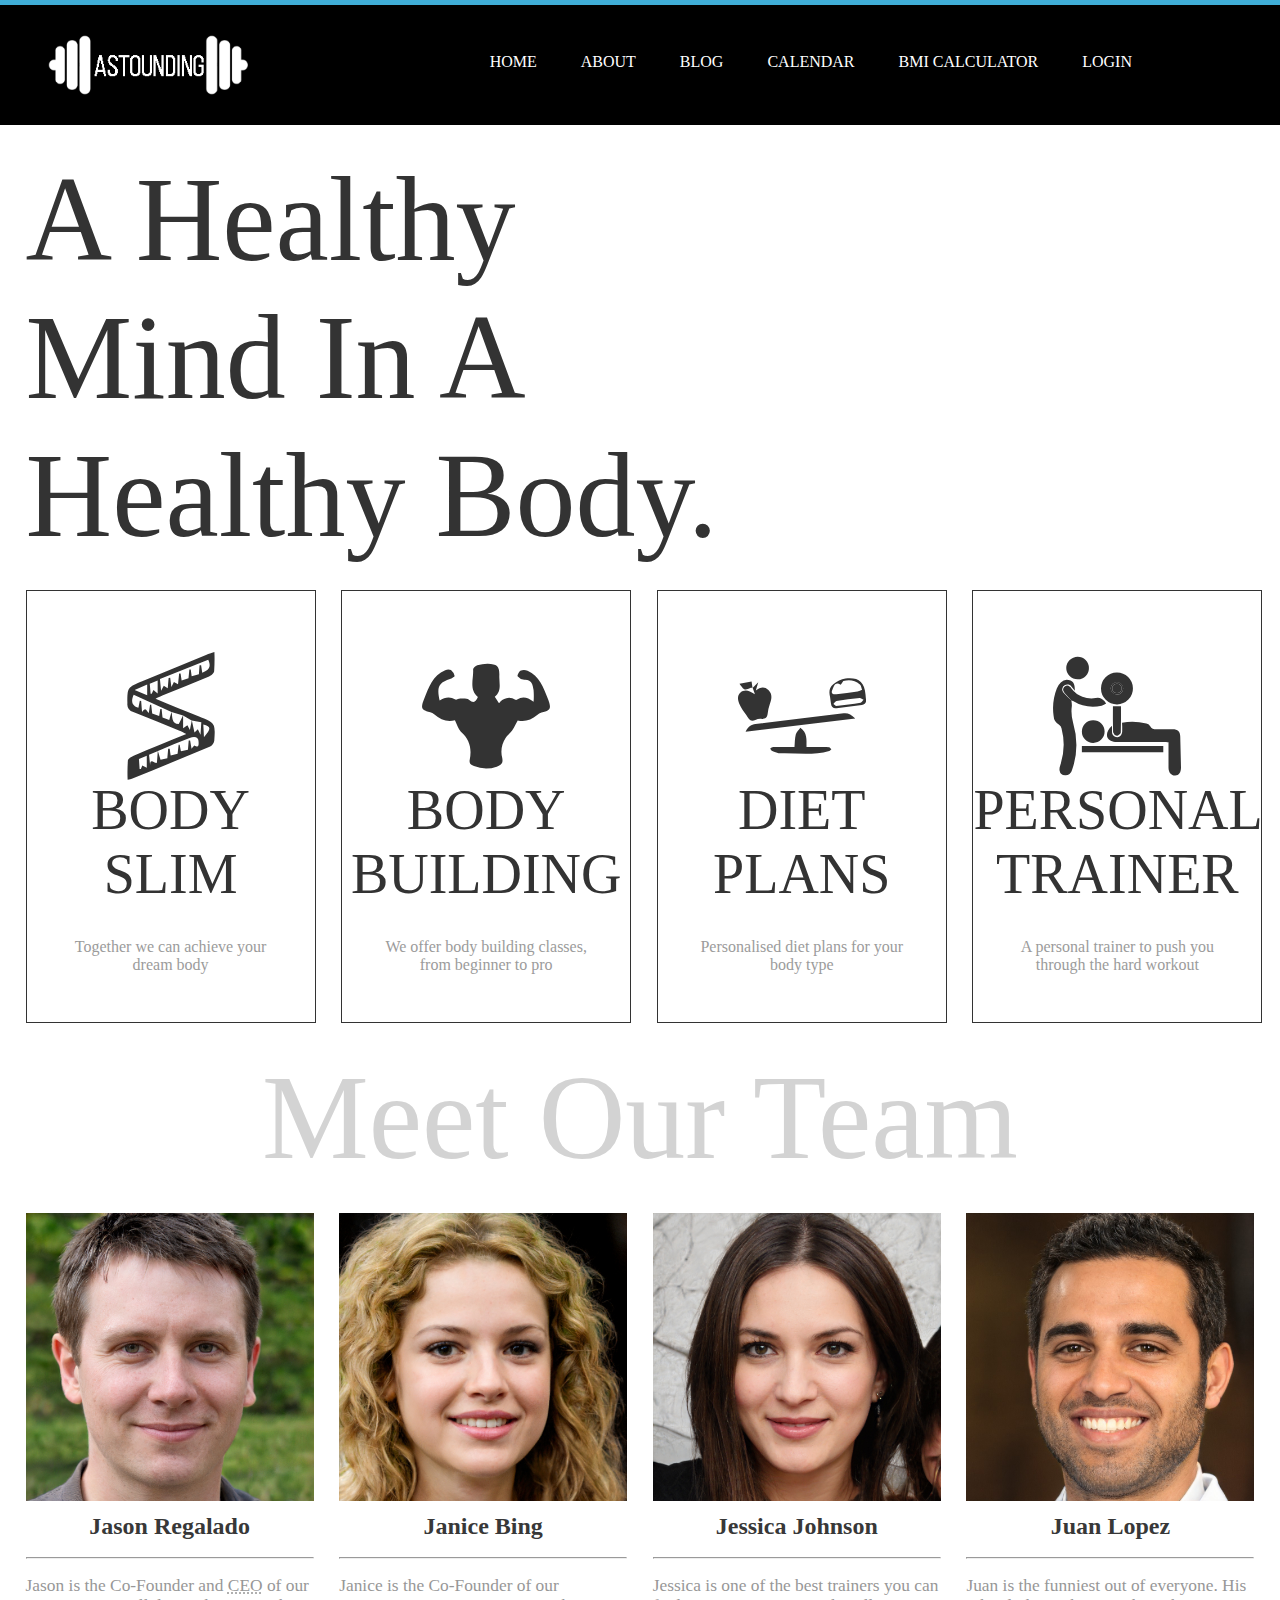
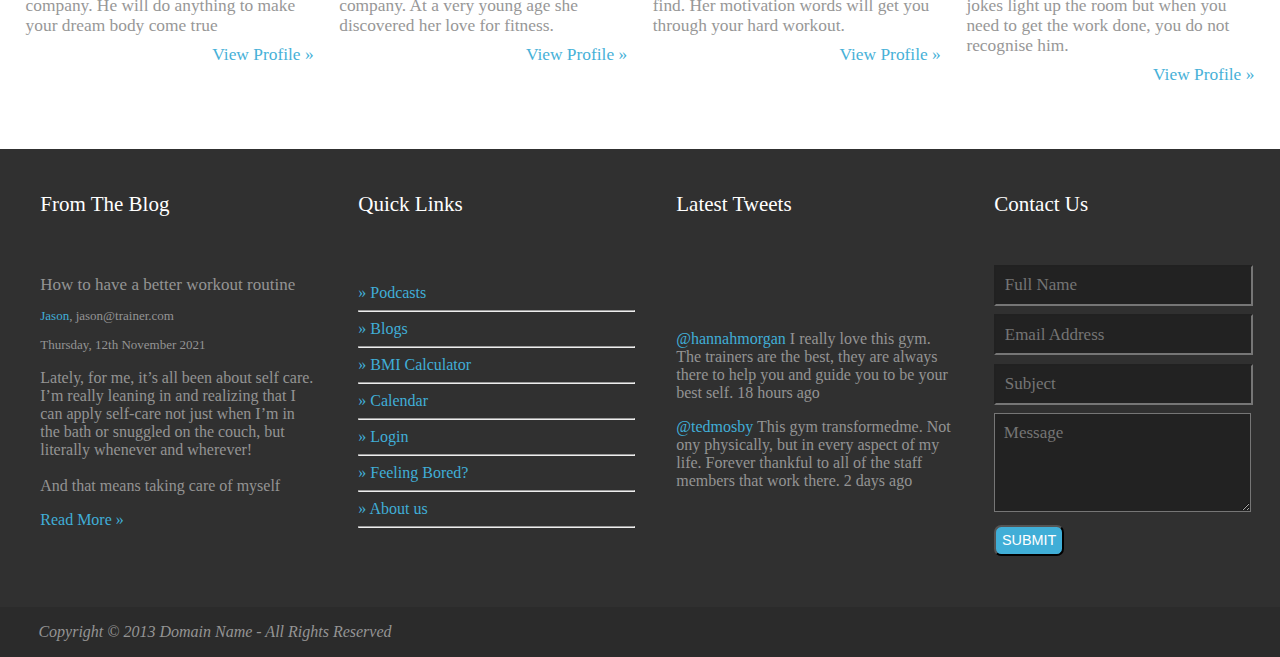
<file: index.html>
<!DOCTYPE html>
<html lang="en" manifest="astounding.appcache">

<head>
    <meta charset="UTF-8">
    <meta http-equiv="X-UA-Compatible" content="IE=edge">
    <meta name="viewport" content="width=device-width, initial-scale=1.0">
    <link rel="stylesheet" href="myStyle.css">
    <title>Astounding</title>
    <link rel="icon" type="image/x-icon" href="images/favicon.ico">
    <script src="jQuery/jquery-3.6.0.js"></script>
    <script>

        $(document).ready(function(){
            //Animation when you click on Latest Tweets
            $(".tweets").click(function(){
                $(".user").animate( {height: 'toggle'});

            });
    //When you click the user you get the text and set the text to "No more tweets."        
    $(".user").click(() => {
     alert("Text: " + $(".user").text());
     $(".user").text("No more tweets.");});
    
     //When you click on "From the Blog" you remove the title
     $(".blog").click(() => {
     alert("You removed the title of the blog" );
     $("#blog").remove("#blog");});

    //Adding a text when you click on Copyrighs
     $(".copyright").click(function(){
    $("#copyright").append(" <b>Edited in 2022 by: Bora Ballanca, Jehone Kalaveshi and Urim Berisha</b>.");
  });
        });
    </script>
</head>

<body>
    <header>
        <nav>
            <a href="index.html">
                <div id="logoimg">
                    <!-- <h1>Astounding</h1>
                <p>Free PSD Website Template</p> -->
                    <!-- <img src="images/logo_white2.png" width="200px" style="margin-top: -15px; margin-left: 50px;"> -->
                </div>
            </a>
            <div class="navBar">
                <ul>
                    <li><a href="index.html">HOME</a></li>
                    <li><a href="about.html">ABOUT</a></li>
                    <li><a href="blog.html">BLOG</a></li>
                    <li><a href="calendar.html">CALENDAR</a></li>
                    <li><a href="calculator.html">BMI CALCULATOR</a></li>
                    <li><a href="login.html">LOGIN</a></li>
                </ul>
            </div>
        </nav>
    </header>

    <main>
        <h1 id="massive">A Healthy <br>Mind In A<br> Healthy Body.</h1>
        <div class="services">
            <a href="service.html">
                <div class="service" id="serviceImg1">
                    <!-- <div class="serviceImage" id="serviceImg2"></div> -->
                    <h2>Body<br>Slim</h2>
                    <p>Together we can achieve your dream body</p>
                </div>
            </a>
            <a href="service.html">
                <div class="service" id="serviceImg2">
                    <!-- <div class="serviceImage" id="serviceImg2"></div> -->
                    <h2>Body<br>Building</h2>
                    <p>We offer body building classes, from beginner to pro</p>

                </div>
            </a>
            <a href="service.html">
                <div class="service" id="serviceImg3">
                    <!-- <div class="serviceImage" id="serviceImg3"></div> -->
                    <h2>Diet<br>Plans</h2>
                    <p>Personalised diet plans for your body type</p>
                </div>
            </a>
            <a href="service.html">
                <div class="service" id="serviceImg4">
                    <!-- <div class="serviceImage" id="serviceImg4"></div> -->
                    <h2>Personal<br>Trainer</h2>
                    <p>A personal trainer to push you through the hard workout </p>
                </div>
            </a>
        </div>

        <div class="team">
            <h1 id="massive" style="color: #d3d3d3; text-align: center;">Meet Our Team</h1>
            <div class="teamMember">
                <img src="images/team1.jpg" alt="Person 1" width="300">
                <figcaption>Jason Regalado</figcaption>
                <hr>
                <p>Jason is the Co-Founder and <abbr title="Chief Excecutive Officer">CEO</abbr> of our company. He will do anything to make your dream body come true<br><a href="staff1.html">View Profile »</a>
                </p>
            </div>
            <div class="teamMember">
                <img src="images/team5.jpg" alt="Person 2" width="300">
                <figcaption>Janice Bing</figcaption>
                <hr>
                <p>Janice is the Co-Founder of our company. At a very young age she discovered her love for fitness.<br><a href="staff2.html">View Profile »</a>
                </p>
            </div>
            <div class="teamMember">
                <img src="images/team3.jpg" alt="Person 3" width="300">
                <figcaption>Jessica Johnson</figcaption>
                <hr>
                <p>Jessica is one of the best trainers you can find. Her motivation words will get you through your hard workout.<br><a href="staff3.html">View Profile »</a>
                </p>
            </div>
            <div class="teamMember">
                <img src="images/team4_flipped.jpg" alt="Person 4" width="300">
                <figcaption>Juan Lopez</figcaption>
                <hr>
                <p>Juan is the funniest out of everyone. His jokes light up the room but when you need to get the work done, you do not recognise him.<br><a href="staff4.html">View Profile »</a>
                </p>
            </div>
        </div>
    </main>
</body>

<footer>
    <table>
        <form method="post" action="http://www.randyconnolly.com/tests/process.php">
            <tr>
                <th class="blog">From The Blog</th>
                <th>Quick Links</th>
                <th class="tweets">Latest Tweets</th>
                <th>Contact Us</th>
            </tr>
            <tr rowspan="7">
                <td>
                    <p class="postTitle" id="blog">How to have a better workout routine</p>
                    <p class="postUser"><a href="staff1.html">Jason</a>, jason@trainer.com</p>
                    <p class="postUser" >Thursday, 12th November 2021</p>
                    <p >Lately, for me, it’s all been about self care. I’m really leaning in and realizing that I can apply self-care not just when I’m in the bath or snuggled on the couch, but literally whenever and wherever!<br><br> And that means taking
                        care of myself </p>
                    <p><a href="post.html">Read More »</a></p>
                </td>
                <td>
                    <a href="podcasts.html">» Podcasts</a>
                    <hr class="footer">
                    <a href="blog.html">» Blogs</a>
                    <hr>
                    <a href="calculator.html">» BMI Calculator</a>
                    <hr>
                    <a href="calendar.html">» Calendar</a>
                    <hr>
                    <a href="login.html">» Login</a>
                    <hr>
                    <a href="gameController.html">» Feeling Bored?</a>
                    <hr>
                    <a href="about.html">» About us</a>
                    <hr>
                </td>
                <td>
                    <p class="user"><a href="https://twitter.com">@hannahmorgan</a> I really love this gym. The trainers are the best, they are always there to help you and guide you to be your best self. 18 hours ago</p>
                    <p class="user"><a href="https://twitter.com">@tedmosby</a> This gym transformedme. Not ony physically, but in every aspect of my life. Forever thankful to all of the staff members that work there. 2 days ago</p>
                </td>
                <td>
                    <input type="text" name="Emri" placeholder="Full Name" size="30" required>
                    <input type="email" name="Email" placeholder="Email Address" size="30" required>
                    <input type="text" name="Subject" placeholder="Subject" size="30" required>
                    <textarea name="Message" rows="4" cols="29" placeholder="Message" required></textarea ><br>
                    <button type="submit" class="rounded" value="Submit">SUBMIT</button>
                </td>
            </tr>

    </table>
    </form>
    <div class="copyright">
        <address>
    <p id="copyright">Copyright &copy; 2013 Domain Name - All Rights Reserved</small></p>
</address>
    </div>
</footer>


</html>
</file>
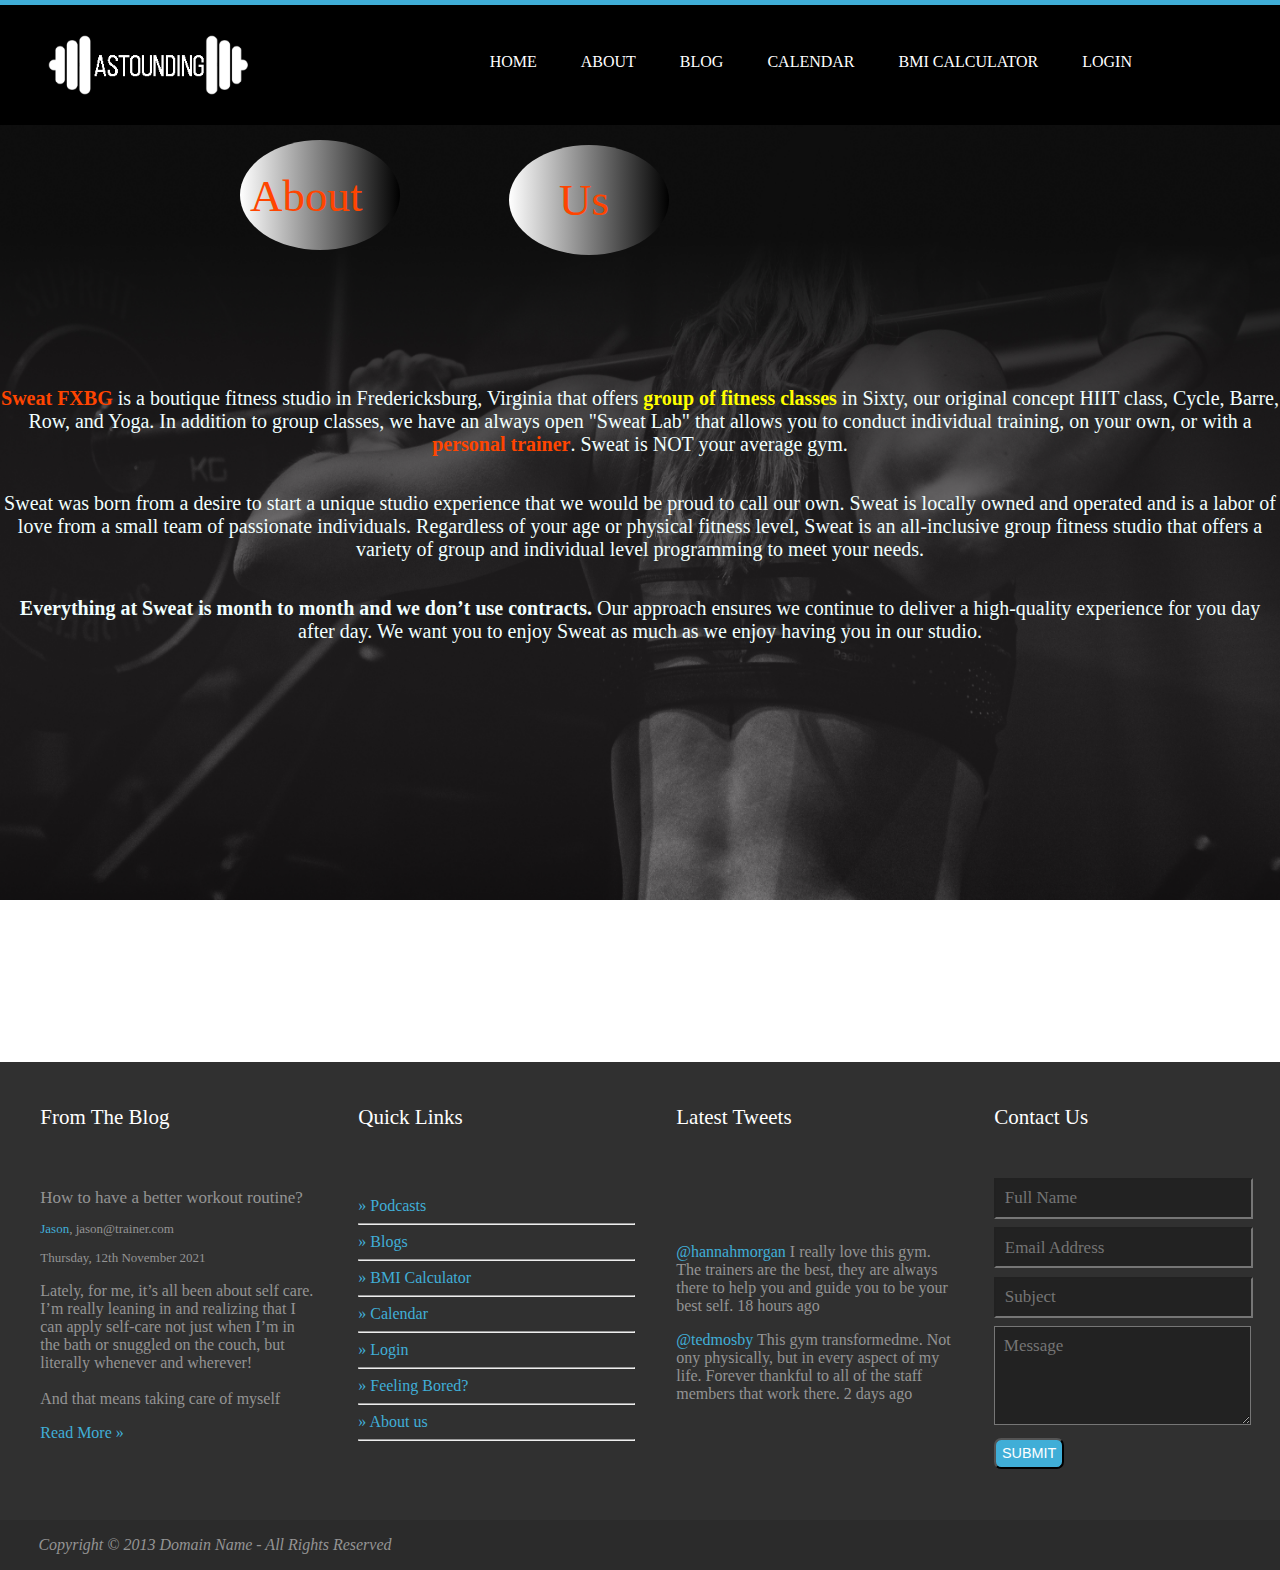
<file: about.html>
<!DOCTYPE html>
<html lang="en">

<head>
    <meta charset="UTF-8">
    <meta http-equiv="X-UA-Compatible" content="IE=edge">
    <meta name="viewport" content="width=device-width, initial-scale=1.0">
    <link rel="stylesheet" href="myStyle.css">
    <link rel="icon" type="image/x-icon" href="images/favicon.ico">
    <title>About - Astounding</title>
    <style>
        main h1,
        h2 {
            display: block;
            margin: 0;
            text-align: center;
        }
        
        body {
            height: 40em;
            margin: auto;
            padding: auto;
            /* background-image: url('images/background.jpg'); */
            background-repeat: no-repeat;
            background-attachment: fixed;
            background-size: 100% 100%;
        }
        
        section p {
            margin: auto;
            padding: auto;
            margin-top: auto;
            font-family: Georgia, "Times New Roman", Times, serif;
            font-size: 1.25em;
            text-align: center;
            color: azure;
        }
        
        iframe {
            margin-left: 50vw;
            transform: translate(-50%);
        }
    </style>

    <script>
        const d = new Date();
        window.onload = checkBg;

        function checkBg() {
            var h = d.getHours();
            if (h >= 0 && h <= 8 || h >= 18 && h <= 23) {
                document.body.style.backgroundImage = "url('images/background.jpg')";
            } else {
                document.body.style.backgroundImage = "url('images/background_white.jpg')";
            }
        }
    </script>
</head>

<body>
    <header>
        <nav>
            <a href="index.html">
                <div id="logoimg">
                    <!-- <h1>Astounding</h1>
                  <p>Free PSD Website Template</p> -->
                </div>
            </a>
            <div class="navBar">
                <ul>
                    <li><a href="index.html">HOME</a></li>
                    <li><a href="about.html">ABOUT</a></li>
                    <li><a href="blog.html">BLOG</a></li>
                    <li><a href="calendar.html">CALENDAR</a></li>
                    <li><a href="calculator.html">BMI CALCULATOR</a></li>
                    <li><a href="login.html">LOGIN</a></li>
                </ul>
            </div>
        </nav>
    </header>

    <main>

        <svg height="150" width="500">
            <defs>
              <linearGradient id="grad1" x1="0%" y1="0%" x2="100%" y2="0%">
                <stop offset="0%" style="stop-color:rgb(255, 255, 255);stop-opacity:1" />
                <stop offset="100%" style="stop-color:rgb(0, 0, 0);stop-opacity:1" />
              </linearGradient>
            </defs>
            <ellipse cx="320" cy="70" rx="80" ry="55" fill="url(#grad1)" />
            <text fill="orangered" font-size="45" font-family="Verdana" x="250" y="86">About</text>
            Sorry, your browser does not support inline SVG.
          </svg>
          <svg height="130" width="500">
        
            <ellipse cx="85" cy="55" rx="80" ry="55" fill="url(#grad1)" />
            <text fill="orangered" font-size="45" font-family="Verdana" x="55" y="70">Us</text>
            Sorry, your browser does not support inline SVG.
          </svg>
        <section>
            <br>
            <br>
            <br>
            <br>
            <br>
            <br>

            <p>
                <span style="color: orangered; font-weight: bold; ">Sweat FXBG</span> is a boutique fitness studio in Fredericksburg, Virginia that offers
                <span style="color: yellow; font-weight: bold; ">group of fitness classes</span> in Sixty, our original concept HIIT class, Cycle, Barre, Row, and Yoga. In addition to group classes, we have an always open "Sweat Lab" that allows you to
                conduct individual training, on your own, or with a
                <span style="color: orangered; font-weight: bold; "> personal trainer</span>. Sweat is NOT your average gym.
            </p>
            <br>
            <br>

            <p>Sweat was born from a desire to start a unique studio experience that we would be proud to call our own. Sweat is locally owned and operated and is a labor of love from a small team of passionate individuals. Regardless of your age or physical
                fitness level, Sweat is an all-inclusive group fitness studio that offers a variety of group and individual level programming to meet your needs.
            </p>

            <br>
            <br>

            <p>
                <span style="font-weight: bold; ">Everything at Sweat is month to month and we don’t use contracts. </span> Our approach ensures we continue to deliver a high-quality experience for you day after day. We want you to enjoy Sweat as much
                as we enjoy having you in our studio.​
            </p>
        </section>
        <br>
        <br>
        <iframe width="420" height="315" position="center" src="https://www.youtube.com/embed/WcO-YheVxFQ" title="Our GYM" style="border:none">
        </iframe>
    </main>


    <footer>
        <table>
            <form action="post" action="http://www.randyconnolly.com/tests/process.php">
                <tr>
                    <th>From The Blog</th>
                    <th>Quick Links</th>
                    <th>Latest Tweets</th>
                    <th>Contact Us</th>
                </tr>
                <tr rowspan="7">
                    <td>
                        <p class="postTitle">How to have a better workout routine?</p>
                        <p class="postUser"><a href="#">Jason</a>, jason@trainer.com</p>
                        <p class="postUser">Thursday, 12th November 2021</p>
                        <p>Lately, for me, it’s all been about self care. I’m really leaning in and realizing that I can apply self-care not just when I’m in the bath or snuggled on the couch, but literally whenever and wherever!<br><br> And that means taking
                            care of myself </p>
                        <p><a href="post.html">Read More »</a></p>
                    </td>
                    <td>
                        <a href="podcasts.html">» Podcasts</a>
                        <hr class="footer">
                        <a href="blog.html">» Blogs</a>
                        <hr>
                        <a href="calculator.html">» BMI Calculator</a>
                        <hr>
                        <a href="calendar.html">» Calendar</a>
                        <hr>
                        <a href="login.html">» Login</a>
                        <hr>
                        <a href="gameController.html">» Feeling Bored?</a>
                        <hr>
                        <a href="about.html">» About us</a>
                        <hr>
                    </td>
                    <td>
                        <p><a href="#">@hannahmorgan</a> I really love this gym. The trainers are the best, they are always there to help you and guide you to be your best self. 18 hours ago</p>
                        <p><a href="#">@tedmosby</a> This gym transformedme. Not ony physically, but in every aspect of my life. Forever thankful to all of the staff members that work there. 2 days ago</p>
                    </td>
                    <td>
                        <input type="text" name="Emri" placeholder="Full Name" size="30" required>
                        <input type="email" name="Email" placeholder="Email Address" size="30" required>
                        <input type="text" name="Subject" placeholder="Subject" size="30" required>
                        <textarea name="Message" rows="4" cols="29" placeholder="Message" required></textarea><br>
                        <button type="submit" class="rounded" value="Submit">SUBMIT</button>
                    </td>
                </tr>

        </table>
        </form>
        <div class="copyright">
            <address>
        <p>Copyright &copy; 2013 Domain Name - All Rights Reserved</small></p>
    </address>
        </div>
    </footer>


</body>

</html>
</file>
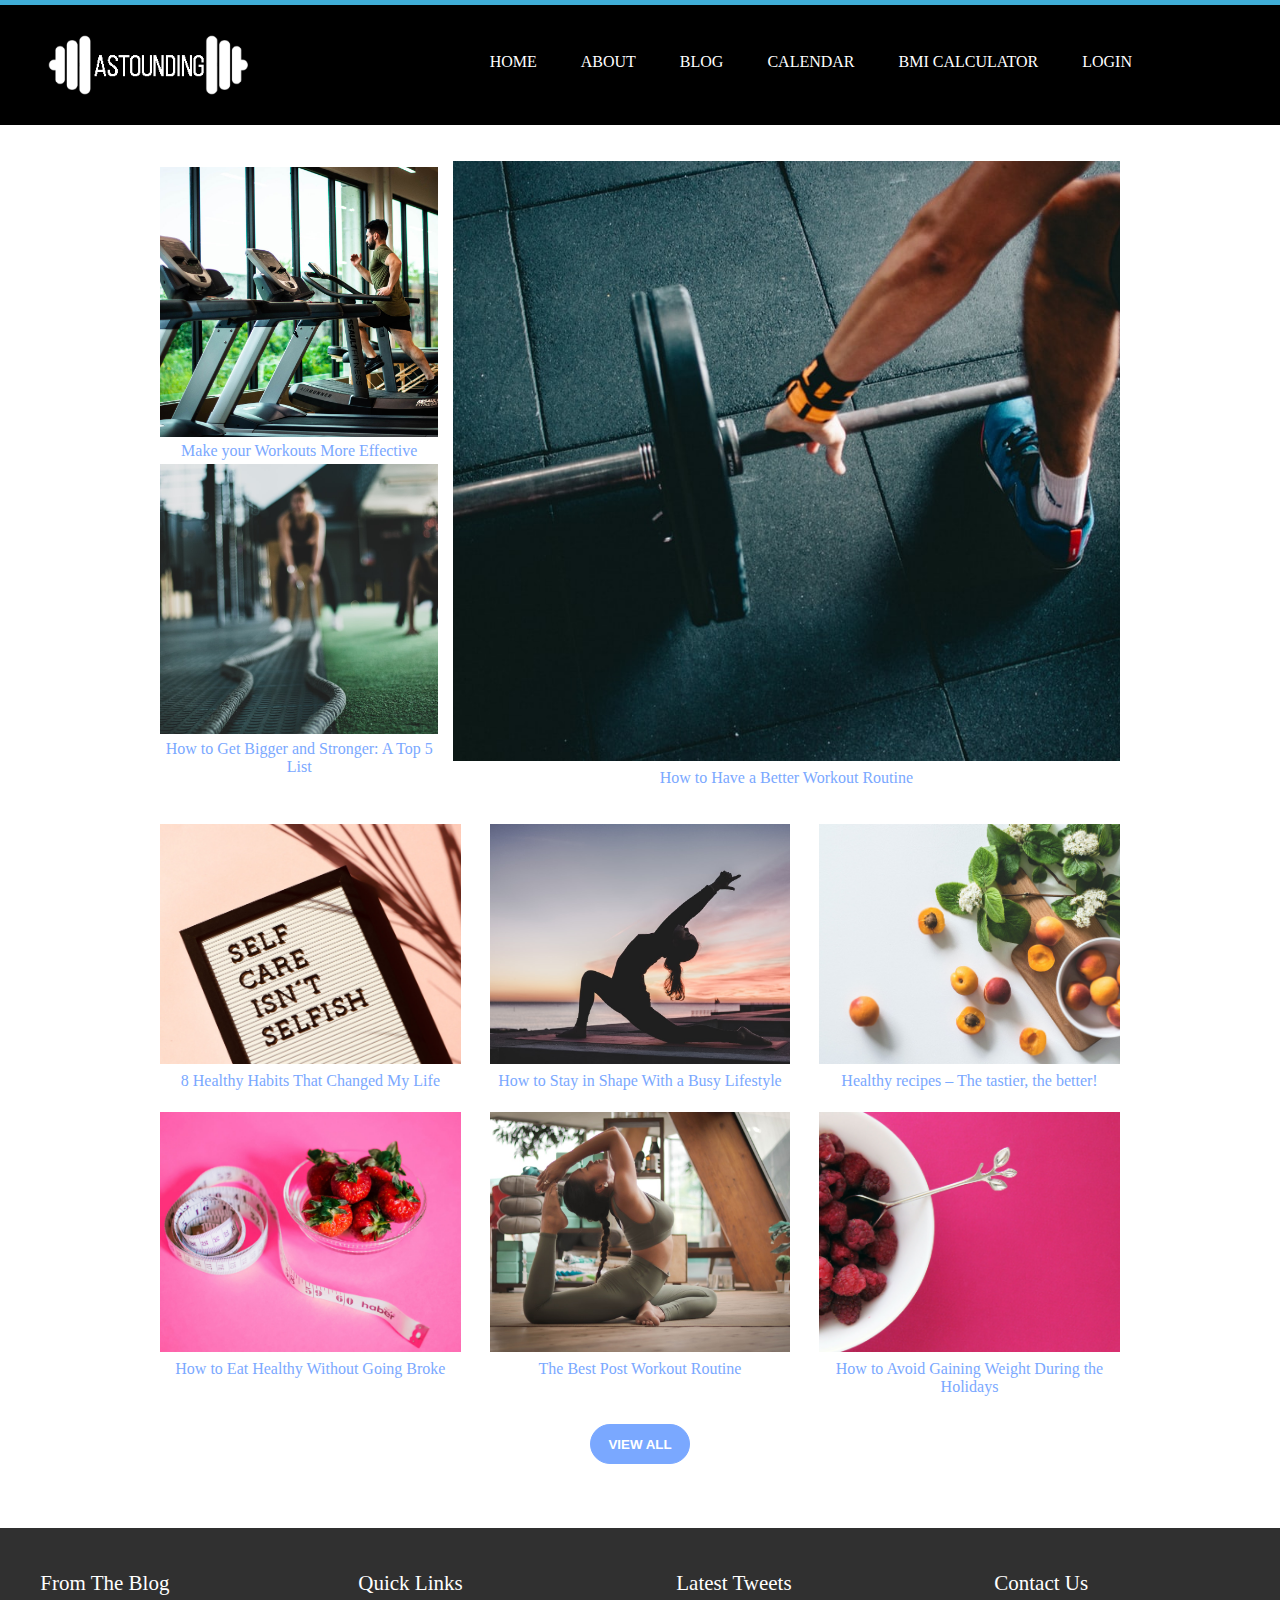
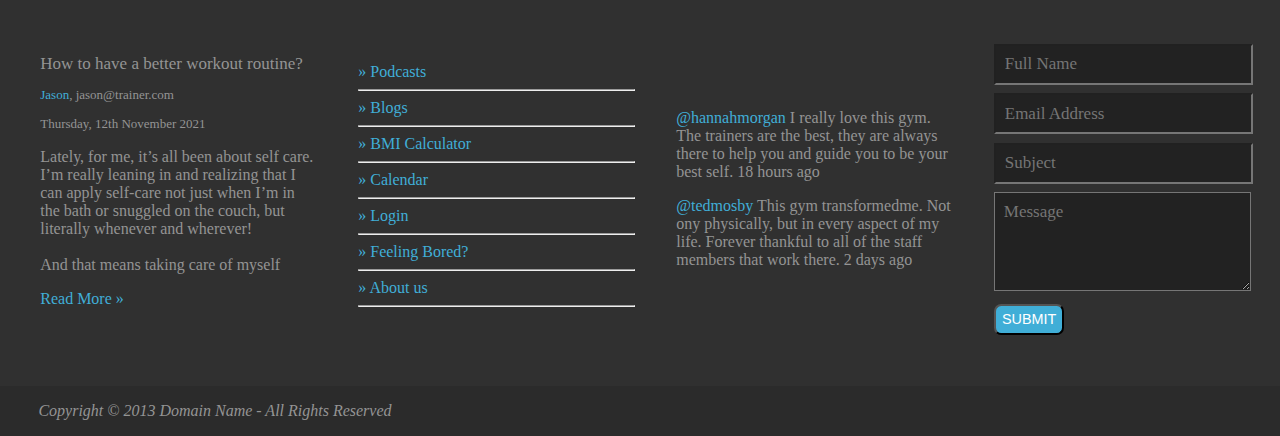
<file: blog.html>
<!DOCTYPE html>
<html lang="en">

<head>
    <meta charset="UTF-8" />
    <meta http-equiv="X-UA-Compatible" content="IE=edge" />
    <meta name="viewport" content="width=device-width, initial-scale=1.0" />
    <link rel="stylesheet" href="myStyle.css">
    <title>Blog - Astounding</title>
    <link rel="icon" type="image/x-icon" href="images/favicon.ico">

    <script>
        var clicked = false;

        function buttonClick() {
            if (!clicked) {
                var container = document.getElementById("botPosts");
                var section = document.getElementById("up1");
                var clone = section.cloneNode(true);
                clone.id = "up7";
                clone.querySelector('.imageDesc').innerHTML = "Is Cardio Actually That Important?";
                var section2 = container.appendChild(clone);
                section2.style.backgroundImage = "url('images/blogimg10.jpeg')";
                section2.setAttribute("onclick", "clickPost()");
                clicked = true;
            } else {
                alert("There are no more posts.")
            }
            var button = document.getElementById("viewAllButton");
            button.style.margin = "350px 400px 0 0";
            button.style.left = "200px";
        }

        function clickPost() {
            location.href = 'post.html';
        }
    </script>

</head>

<body>
    <header>
        <nav>
            <a href="index.html">
                <div id="logoimg">
                    <!-- <h1>Astounding</h1>
                <p>Free PSD Website Template</p> -->
                    <!-- <img src="images/logo_white2.png" width="200px" style="margin-top: -15px; margin-left: 50px;"> -->
                </div>
            </a>
            <div class="navBar">
                <ul>
                    <li><a href="index.html">HOME</a></li>
                    <li><a href="about.html">ABOUT</a></li>
                    <li><a href="blog.html">BLOG</a></li>
                    <li><a href="calendar.html">CALENDAR</a></li>
                    <li><a href="calculator.html">BMI CALCULATOR</a></li>
                    <li><a href="login.html">LOGIN</a></li>
                </ul>
            </div>
        </nav>
    </header>


    <main>
        <div class="topPosts">
            <div id="topLeft">
                <a href="post.html">
                    <div id="topPost1">
                        <p>Make your Workouts More Effective</p>
                    </div>
                </a>
                <a href="post.html">
                    <div id="topPost2">
                        <p>How to Get Bigger and Stronger: A Top 5 List</p>
                    </div>
                </a>
            </div>

            <a href="post.html">
                <div id="topPostBig">
                    <p>How to Have a Better Workout Routine</p>
            </a>
            </div>

        </div>

        <div class="botPosts" id="botPosts">
            <a href="post.html">
                <div class="usualPost" id="up1">
                    <p class="imageDesc" id="p1">8 Healthy Habits That Changed My Life</p>
                </div>
            </a>

            <a href="post.html">
                <div class="usualPost" id="up2">
                    <p class="imageDesc">How to Stay in Shape With a Busy Lifestyle</p>
                </div>
            </a>

            <a href="post.html">
                <div class="usualPost" id="up3" style="margin-right:0%;">
                    <p class="imageDesc">Healthy recipes – The tastier, the better!</p>
                </div>
            </a>

            <a href="post.html">
                <div class="usualPost" id="up4">
                    <p class="imageDesc">How to Eat Healthy Without Going Broke</p>
                </div>
            </a>

            <a href="post.html">
                <div class="usualPost" id="up5">
                    <p class="imageDesc">The Best Post Workout Routine</p>
                </div>
            </a>

            <a href="post.html">
                <div class="usualPost" id="up6" style="margin-right:0%;">
                    <p class="imageDesc">How to Avoid Gaining Weight During the Holidays</p>
                </div>
            </a>
        </div>
        <div class="buttonSpace">
            <button type="button" name="viewAll" class="usualButton" id="viewAllButton" onclick="buttonClick()">View all</button>
        </div>
    </main>



    <footer>
        <table>
            <form action="post" action="http://www.randyconnolly.com/tests/process.php">
                <tr>
                    <th>From The Blog</th>
                    <th>Quick Links</th>
                    <th>Latest Tweets</th>
                    <th>Contact Us</th>
                </tr>
                <tr rowspan="7">
                    <td>
                        <p class="postTitle">How to have a better workout routine?</p>
                        <p class="postUser"><a href="#">Jason</a>, jason@trainer.com</p>
                        <p class="postUser">Thursday, 12th November 2021</p>
                        <p>Lately, for me, it’s all been about self care. I’m really leaning in and realizing that I can apply self-care not just when I’m in the bath or snuggled on the couch, but literally whenever and wherever!<br><br> And that means taking
                            care of myself </p>
                        <p><a href="post.html">Read More »</a></p>
                    </td>
                    <td>
                        <a href="podcasts.html">» Podcasts</a>
                        <hr class="footer">
                        <a href="blog.html">» Blogs</a>
                        <hr>
                        <a href="calculator.html">» BMI Calculator</a>
                        <hr>
                        <a href="calendar.html">» Calendar</a>
                        <hr>
                        <a href="login.html">» Login</a>
                        <hr>
                        <a href="gameController.html">» Feeling Bored?</a>
                        <hr>
                        <a href="about.html">» About us</a>
                        <hr>
                    </td>
                    <td>
                        <p><a href="#">@hannahmorgan</a> I really love this gym. The trainers are the best, they are always there to help you and guide you to be your best self. 18 hours ago</p>
                        <p><a href="#">@tedmosby</a> This gym transformedme. Not ony physically, but in every aspect of my life. Forever thankful to all of the staff members that work there. 2 days ago</p>
                    </td>
                    <td>
                        <input type="text" name="Emri" placeholder="Full Name" size="30" required>
                        <input type="email" name="Email" placeholder="Email Address" size="30" required>
                        <input type="text" name="Subject" placeholder="Subject" size="30" required>
                        <textarea name="Message" rows="4" cols="29" placeholder="Message" required></textarea><br>
                        <button type="submit" class="rounded" value="Submit">SUBMIT</button>
                    </td>
                </tr>

        </table>
        </form>
        <div class="copyright">
            <address>
        <p>Copyright &copy; 2013 Domain Name - All Rights Reserved</small></p>
    </address>
        </div>
    </footer>
</body>

</html>
</file>
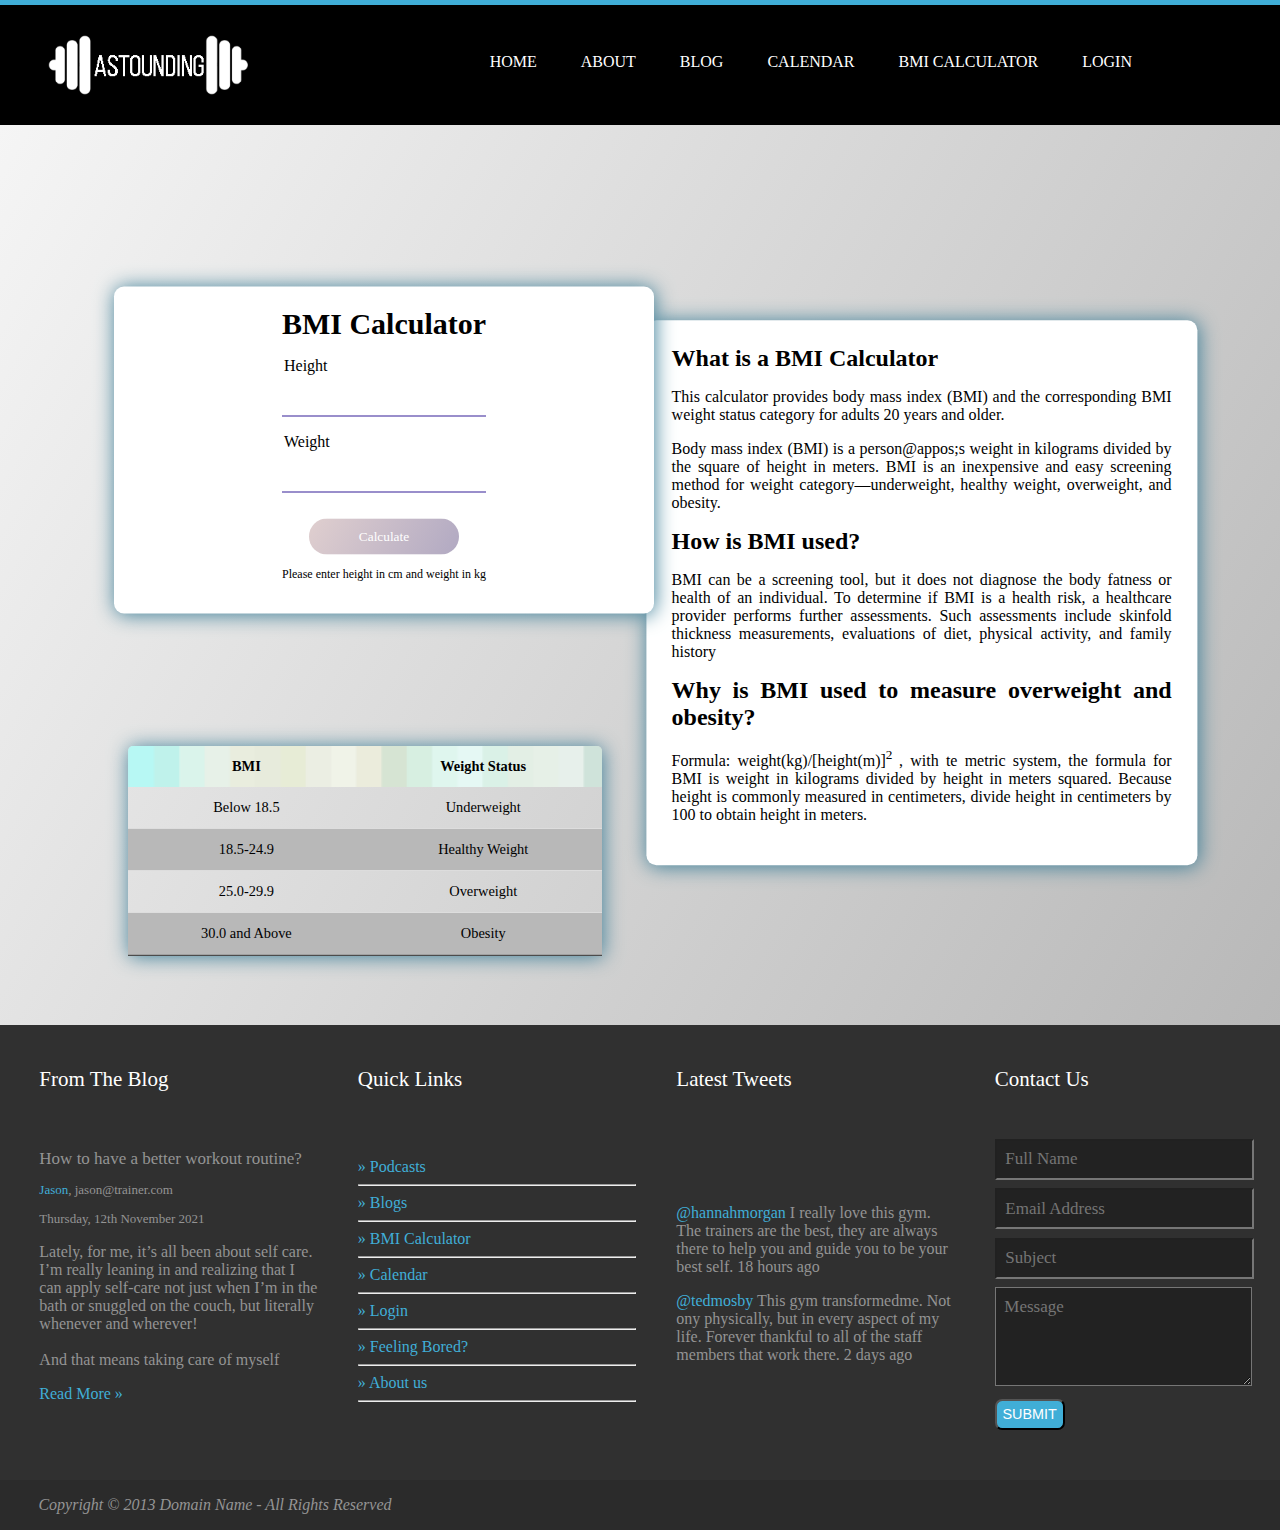
<file: calculator.html>
<!DOCTYPE html>
<html lang="en">

<head>
    <meta charset="UTF-8" />
    <meta http-equiv="X-UA-Compatible" content="IE=edge" />
    <meta name="viewport" content="width=device-width, initial-scale=1.0" />
    <link rel="stylesheet" href="myStyle.css">
    <title>Calculator - Astounding</title>
    <link rel="icon" type="image/x-icon" href="images/favicon.ico">
</head>
<script src="jQuery/jquery-3.6.0.js"></script>
<style>
    main {
        background-image: linear-gradient(120deg, #f5f5f5, #b8b8b8);
        min-height: 100vh;
        background-size: auto;
        background-repeat: repeat;
        /* text-align: center; */
    }
    
    .cal {
        text-align: center;
        width: 500px;
        position: absolute;
        float: left;
        top: 50%;
        left: 30%;
        background-color: #fff;
        transform: translate(-50%, -50%);
        padding: 20px;
        border-radius: 10px;
        box-shadow: 1px 1px 20px #408199;
    }
    
    .cal h2 {
        font-size: 30px;
        font-family: 'Times New Roman', Times, serif;
        font-weight: 600;
    }
    
    #weight,
    #height {
        color: #222f3e;
        text-align: left;
        font-size: 20px;
        font-weight: 200;
        outline: none;
        border: none;
        background: none;
        border-bottom: 1px solid #341f97;
        width: 200px;
    }
    
    #weight:focus,
    #height:focus {
        border-bottom: 2px solid #341f97;
    }
    
    .text {
        text-align: left;
        margin-left: 150px;
    }
    
    #result {
        color: #341f97;
    }
    
    #btn {
        font-family: inherit;
        margin-top: 10px;
        border: none;
        color: #fff;
        background-image: linear-gradient(120deg, #e0cfcf, #b1a9c2);
        width: 150px;
        padding: 10px;
        border-radius: 30px;
        outline: none;
        cursor: pointer;
    }
    
    #btn:hover {
        box-shadow: 1px 1px 10px #341f97;
    }
    
    #info {
        font-size: 12px;
        font-family: inherit;
    }
    
    .bmi {
        text-align: justify;
        width: 500px;
        margin: 2%;
        top: 63%;
        left: 70%;
        position: absolute;
        transform: translate(-50%, -50%);
        border-radius: 10px;
        box-shadow: 1px 1px 20px #408199;
        float: left;
        padding: 2%;
        background-color: white;
    }
    
    .tbl {
        border-collapse: collapse;
        margin: 2%;
        position: absolute;
        font-size: 0.9em;
        min-width: 400px;
        top: 80%;
        left: 8%;
        border-radius: 5px 5px 0 0;
        outline-offset: 5px;
        overflow: hidden;
        box-shadow: 1px 1px 20px #408199;
        text-align: center;
    }
    
    .tbl thead tr {
        background-image: url(images/stripe.PNG);
        background-position: center;
        background-repeat: repeat;
        background-size: cover;
        font-weight: bold;
    }
    
    .tbl th,
    .tbl td {
        padding: 12px 2px;
    }
    
    .tbl tbody tr {
        border-bottom: 1px solid #dddddd;
    }
    
    .tbl tbody tr:nth-of-type(even) {
        background-color: #b8b8b8;
    }
    
    .tbl tbody tr:last-of-type {
        border-bottom: 2px ridge #a0a0a0;
    }
    
    footer {
        margin: 0;
    }
</style>
<script type="text/javascript">
    function BMI() {
        var h = document.getElementById('height').value;
        var w = document.getElementById('weight').value;
        var bmi = w / (h / 100 * h / 100);
        var bmio = (bmi.toFixed(2));
        document.getElementById("result").innerHTML = "Your BMI is " + bmio;

    }
    $(document).ready(function(){
  $(".hide").click(function(){
    $(this).hide();
  });
  $("#show1").click(function(){
    $("#1").show()
    });
    $("#show2").click(function(){
    $("#2").fadeIn("slow", function(){alert("The fadein effect has completed.");});});
    $("#show3").click(function(){
    $("#3").slideDown()
    });
    
});
</script>

<body>
    <header>
        <nav>
            <a href="index.html">
                <div id="logoimg">
                    <!-- <h1>Astounding</h1>
                <p>Free PSD Website Template</p> -->
                    <!-- <img src="images/logo_white2.png" width="200px" style="margin-top: -15px; margin-left: 50px;"> -->
                </div>
            </a>
            <div class="navBar">
                <ul>
                    <li><a href="index.html">HOME</a></li>
                    <li><a href="about.html">ABOUT</a></li>
                    <li><a href="blog.html">BLOG</a></li>
                    <li><a href="calendar.html">CALENDAR</a></li>
                    <li><a href="calculator.html">BMI CALCULATOR</a></li>
                    <li><a href="login.html">LOGIN</a></li>
                </ul>
            </div>
        </nav>
    </header>
    <main>
        <div class="bmi">
            <h2 class = "show" id="show1">What is a BMI Calculator</h2>
            <p class="hide" id="1">This calculator provides body mass index (BMI) and the corresponding BMI weight status category for adults 20 years and older.</p>
            <p class="hide" id="1">Body mass index (BMI) is a person@appos;s weight in kilograms divided by the square of height in meters. BMI is an inexpensive and easy screening method for weight category—underweight, healthy weight, overweight, and obesity.</p>
            <h2 class = "show" id="show2">How is BMI used?</h2>
            <p class="hide" id="2">BMI can be a screening tool, but it does not diagnose the body fatness or health of an individual. To determine if BMI is a health risk, a healthcare provider performs further assessments. Such assessments include skinfold thickness measurements,
                evaluations of diet, physical activity, and family history</p>
            <h2 class = "show" id="show3">Why is BMI used to measure overweight and obesity?</h2>
            <p class="hide" id="3">Formula: weight(kg)/[height(m)]<sup>2 </sup>, with te metric system, the formula for BMI is weight in kilograms divided by height in meters squared. Because height is commonly measured in centimeters, divide height in centimeters by 100 to
                obtain height in meters. </p>
        </div>
        <table class="tbl">
            <thead>
                <tr>
                    <th>BMI</th>
                    <th>Weight Status</th>
                </tr>
            </thead>
            <tbody>
                <tr>
                    <td>Below 18.5</td>
                    <td>Underweight</td>
                </tr>
                <tr>
                    <td>18.5-24.9</td>
                    <td>Healthy Weight</td>
                </tr>
                <tr>
                    <td>25.0-29.9</td>
                    <td>Overweight</td>
                </tr>
                <tr>
                    <td>30.0 and Above</td>
                    <td>Obesity</td>
                </tr>
            </tbody>
        </table>

        <div class="cal">
            <h2>BMI Calculator</h2>
            <p class="text">Height</p>
            <input type="text" id="height">
            <p class="text">Weight</p>
            <input type="text" id="weight">
            <p id="result"></p>
            <button id="btn" onClick="BMI()">Calculate</button>
            <p id="info">Please enter height in cm and weight in kg</p>
        </div>
    </main>



</body>
<footer>
    <table  cellspacing="1">
        <form action="post" action="http://www.randyconnolly.com/tests/process.php">
            <tr>
                <th>From The Blog</th>
                <th>Quick Links</th>
                <th>Latest Tweets</th>
                <th>Contact Us</th>
            </tr>
            <tr rowspan="7">
                <td>
                    <p class="postTitle">How to have a better workout routine?</p>
                    <p class="postUser"><a href="#">Jason</a>, jason@trainer.com</p>
                    <p class="postUser">Thursday, 12th November 2021</p>
                    <p>Lately, for me, it’s all been about self care. I’m really leaning in and realizing that I can apply self-care not just when I’m in the bath or snuggled on the couch, but literally whenever and wherever!<br><br> And that means taking
                        care of myself </p>

                    <p><a href="post.html">Read More »</a></p>
                </td>
                <td>
                    <a href="podcasts.html">» Podcasts</a>
                    <hr class="footer">
                    <a href="blog.html">» Blogs</a>
                    <hr>
                    <a href="calculator.html">» BMI Calculator</a>
                    <hr>
                    <a href="calendar.html">» Calendar</a>
                    <hr>
                    <a href="login.html">» Login</a>
                    <hr>
                    <a href="gameController.html">» Feeling Bored?</a>
                    <hr>
                    <a href="about.html">» About us</a>
                    <hr>
                </td>
                <td>
                    <p><a href="#">@hannahmorgan</a> I really love this gym. The trainers are the best, they are always there to help you and guide you to be your best self. 18 hours ago</p>
                    <p><a href="#">@tedmosby</a> This gym transformedme. Not ony physically, but in every aspect of my life. Forever thankful to all of the staff members that work there. 2 days ago</p>
                </td>
                <td>
                    <input type="text" name="Emri" placeholder="Full Name" size="30">
                    <input type="email" name="Email" placeholder="Email Address" size="30">
                    <input type="text" name="Subject" placeholder="Subject" size="30">
                    <textarea name="Message" rows="4" cols="29" placeholder="Message"></textarea><br>
                    <button type="submit" class="rounded" value="Submit">SUBMIT</button>
                </td>
            </tr>

    </table>
    </form>
    <div class="copyright">
        <address>
            <p>Copyright &copy; 2013 Domain Name - All Rights Reserved</small></p>
        </address>
    </div>
</footer>


</body>
</file>
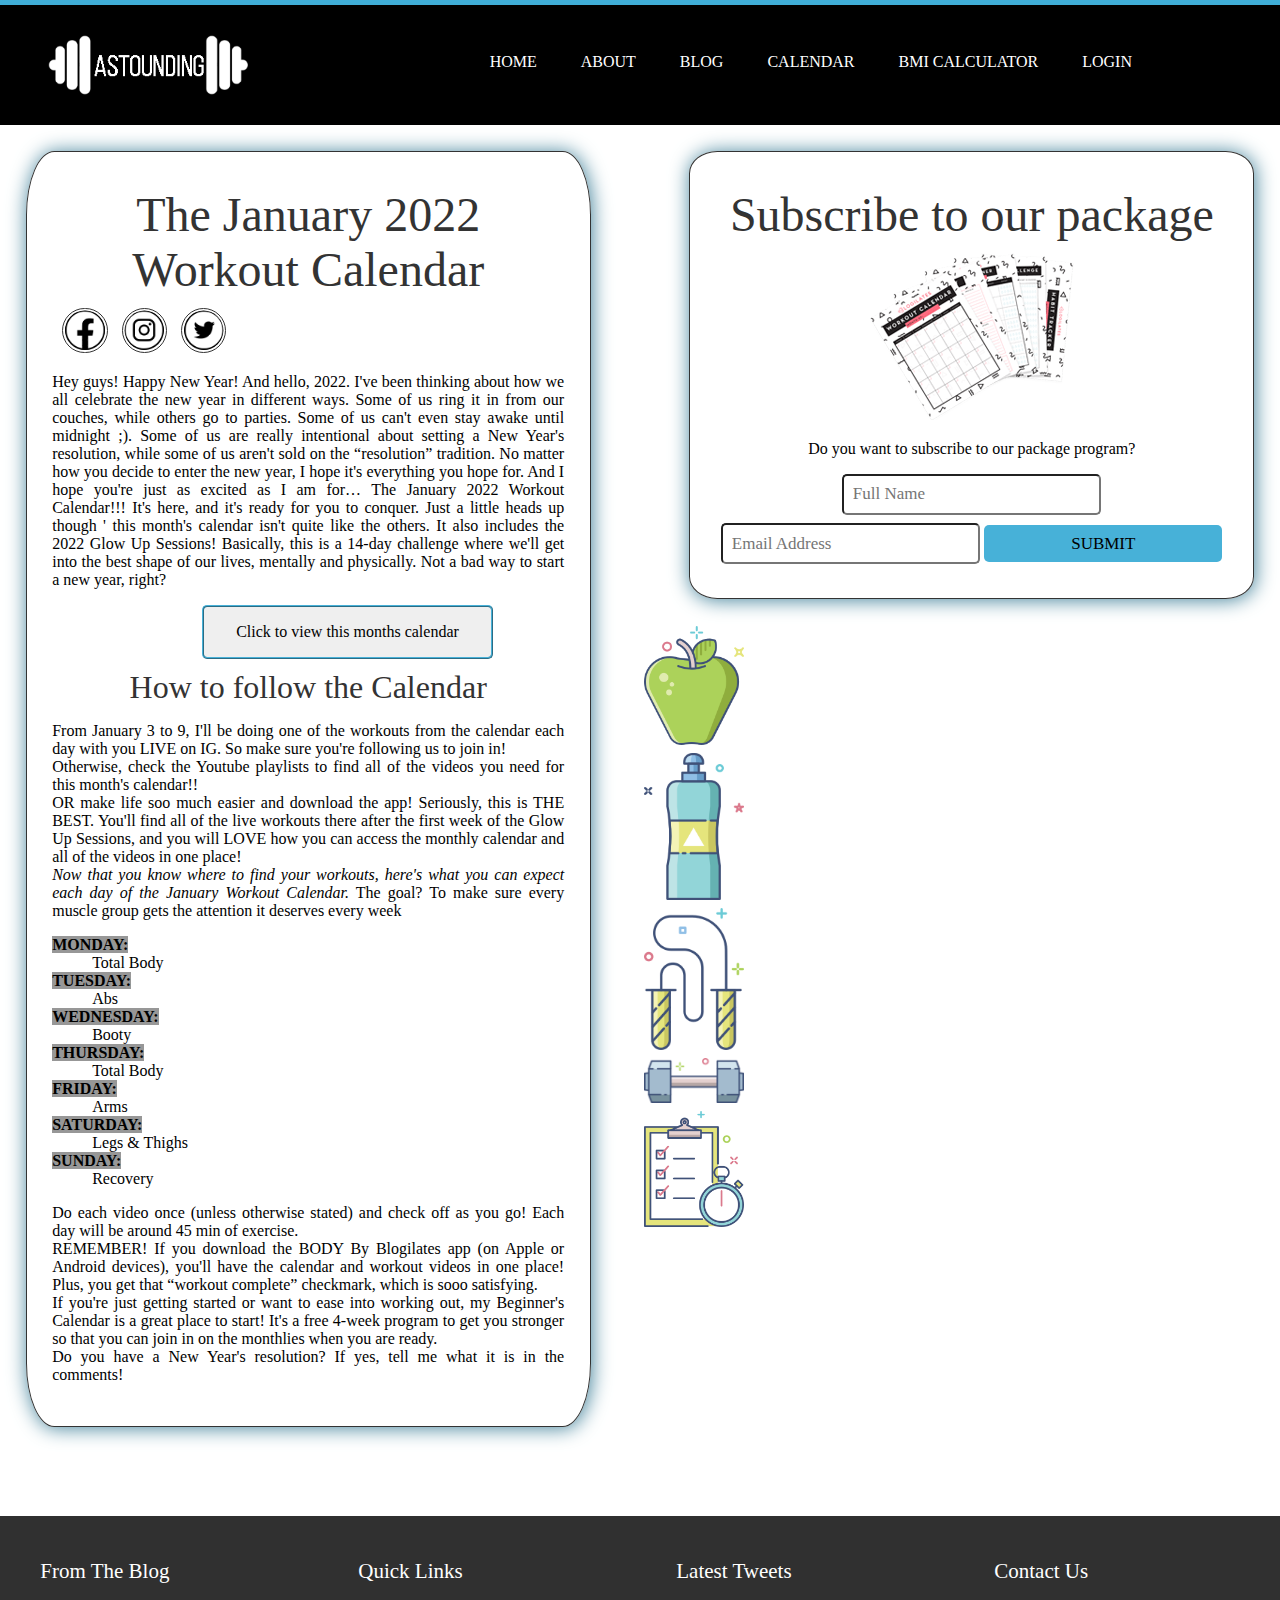
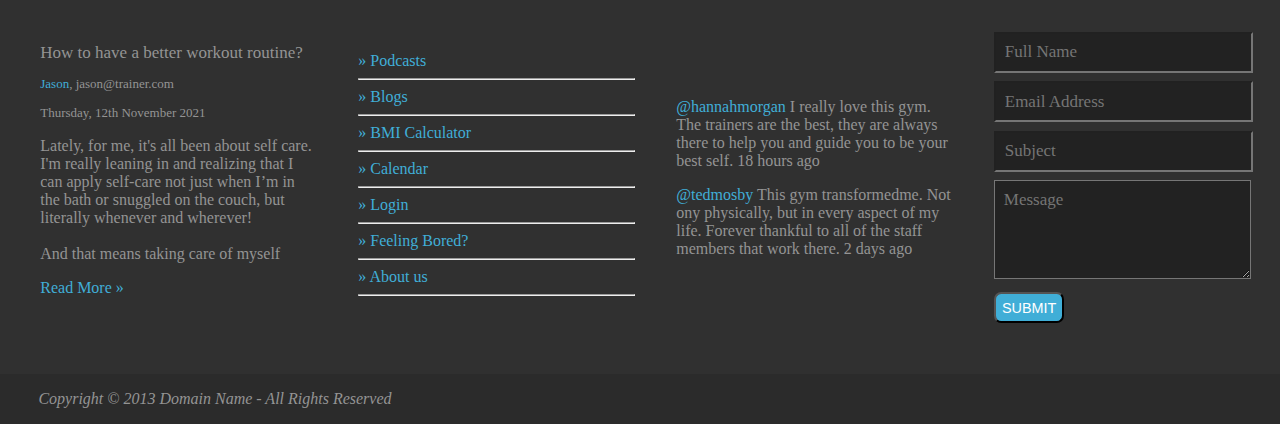
<file: calendar.html>
<!DOCTYPE html>
<html lang="en">

<head>
    <meta charset="UTF-8" />
    <meta http-equiv="X-UA-Compatible" content="IE=edge" />
    <meta name="viewport" content="width=device-width, initial-scale=1.0" />
    <link rel="stylesheet" href="myStyle.css">

    <link rel="icon" type="image/x-icon" href="images/favicon.ico"> 
    <title>Calendar - Astounding</title>
    <script defer src="myScript.js"></script>
</head>

<body>
    <header>
        <nav>
            <a href="index.html">
                <div id="logoimg">
                    <!-- <h1>Astounding</h1>
                  <p>Free PSD Website Template</p> -->
                </div>
            </a>
            <div class="navBar">
                <ul>
                    <li><a href="index.html">HOME</a></li>
                    <li><a href="about.html">ABOUT</a></li>
                    <li><a href="blog.html">BLOG</a></li>
                    <li><a href="calendar.html">CALENDAR</a></li>
                    <li><a href="calculator.html">BMI CALCULATOR</a></li>
                    <li><a href="login.html">LOGIN</a></li>
                </ul>
            </div>
        </nav>
    </header>
    <main>
        <div class="month" id="month">
            <h1>The Month 2022 Workout Calendar</h1>
            <a href="https://www.facebook.com"> <img src="images/facebook.png" width=40px alt="Facebook"></a>
            <a href="https://www.instagram.com"><img src="images/instagram.png" width=40px alt="Instagram"></a>
            <a href="https://www.twitter.com"><img src="images/twitter.png" width=40px alt="Twitter"></a>
            <p>Hey guys! Happy New Year! And hello, 2022. I&apos;ve been thinking about how we all celebrate the new year in different ways. Some of us ring it in from our couches, while others go to parties. Some of us can&apos;t even stay awake until midnight
                ;). Some of us are really intentional about setting a New Year&apos;s resolution, while some of us aren&apos;t sold on the “resolution” tradition. No matter how you decide to enter the new year, I hope it&apos;s everything you hope for.
                And I hope you&apos;re just as excited as I am for… The January 2022 Workout Calendar!!! It&apos;s here, and it&apos;s ready for you to conquer. Just a little heads up though &apos; this month&apos;s calendar isn&apos;t quite like the
                others. It also includes the 2022 Glow Up Sessions! Basically, this is a 14-day challenge where we&apos;ll get into the best shape of our lives, mentally and physically. Not a bad way to start a new year, right?
            </p>

            <button class="theButton" onclick="location.href='images/january.jpg'">Click to view this months calendar</button>
            <h3>How to follow the Calendar</h3>
            <p>
                From January 3 to 9, I&apos;ll be doing one of the workouts from the calendar each day with you LIVE on IG. So make sure you&apos;re following us to join in!<br> Otherwise, check the Youtube playlists to find all of the videos you need
                for this month&apos;s calendar!!<br> OR make life soo much easier and download the app! Seriously, this is THE BEST. You&apos;ll find all of the live workouts there after the first week of the Glow Up Sessions, and you will LOVE how you
                can access the monthly calendar and all of the videos in one place!<br>
                <em> Now that you know where to find your workouts, here&apos;s what you can expect each day of the January Workout Calendar.</em> The goal? To make sure every muscle group gets the attention it deserves every week <br>
                <dl>
                    <dt><mark>MONDAY:</mark></dt>
                    <dd>Total Body</dd>
                    <dt><mark>TUESDAY:</mark></dt>
                    <dd>Abs</dd>
                    <dt><mark>WEDNESDAY:</mark></dt>
                    <dd>Booty</dd>
                    <dt><mark>THURSDAY:</mark></dt>
                    <dd> Total Body</dd>
                    <dt><mark>FRIDAY:</mark></dt>
                    <dd>Arms</dd>
                    <dt><mark>SATURDAY:</mark></dt>
                    <dd>Legs & Thighs</dd>
                    <dt><mark>SUNDAY:</mark></dt>
                    <dd>Recovery</dd>
                </dl>
                Do each video once (unless otherwise stated) and check off as you go! Each day will be around 45 min of exercise. <br> REMEMBER! If you download the BODY By Blogilates app (on Apple or Android devices), you&apos;ll have the calendar and
                workout videos in one place! Plus, you get that “workout complete” checkmark, which is sooo satisfying. <br> If you&apos;re just getting started or want to ease into working out, my Beginner&apos;s Calendar is a great place to start! It&apos;s
                a free 4-week program to get you stronger so that you can join in on the monthlies when you are ready. <br> Do you have a New Year&apos;s resolution? If yes, tell me what it is in the comments! <br>
            </p>
            <p id="res"></p>
        </div>

        <script type="text/javascript">
            let text = document.getElementById("month").innerHTML;
            let pattern = /Month/i
            let result = pattern.test(text);

            if (result === true) {
                let output = text.replace(pattern, "January");
                document.getElementById("month").innerHTML = output;
            }
        </script>
        <div class="signUp">
            <h2>Subscribe to our package</h2>
            <img src="images/calendar.png" alt="Workout Calendar">
            <div id="error"></div>
            <form id="logIn" name="myForm" method="post" action="http://www.randyconnolly.com/tests/process.php" onsubmit="return validateForm()">
                <p>Do you want to subscribe to our package program? </p>
                <input type="text" id="name" name="name" placeholder="Full Name" size="30">
                <input type="email" id="eamil" name="email" placeholder="Email Address" size="30">
                <button id="sumbit" type="submit" value="Submit" style="font-family: 'Times New Roman', Times, serif;">SUBMIT</button>
            </form>
        </div>

        <div id="food"><img src="images/apple.png" alt="Apple"></div>
        <div id="drink"><img src="images/water.png" alt="Water"></div>
        <div id="rope"><img src="images/rope.png" alt="Rope"></div>
        <div id="excercise"><img src="images/weight.png" alt="Weight"></div>
        <div id="plan"><img src="images/plan.png" alt="Planer"></div>


    </main>
    <footer>
        <table>
            <form method="get" action="http://www.randyconnolly.com/tests/process.php">
                <tr>
                    <th>From The Blog</th>
                    <th>Quick Links</th>
                    <th>Latest Tweets</th>
                    <th>Contact Us</th>
                </tr>
                <tr rowspan="7">
                    <td>
                        <p class="postTitle">How to have a better workout routine?</p>
                        <p class="postUser"><a href="#">Jason</a>, jason@trainer.com</p>
                        <p class="postUser">Thursday, 12th November 2021</p>
                        <p>Lately, for me, it&apos;s all been about self care. I&apos;m really leaning in and realizing that I can apply self-care not just when I’m in the bath or snuggled on the couch, but literally whenever and wherever!<br><br> And that
                            means taking care of myself </p>
                        <p><a href="post.html">Read More »</a></p>
                    </td>
                    <td>
                        <a href="podcasts.html">» Podcasts</a>
                        <hr class="footer">
                        <a href="blog.html">» Blogs</a>
                        <hr>
                        <a href="calculator.html">» BMI Calculator</a>
                        <hr>
                        <a href="calendar.html">» Calendar</a>
                        <hr>
                        <a href="login.html">» Login</a>
                        <hr>
                        <a href="gameController.html">» Feeling Bored?</a>
                        <hr>
                        <a href="about.html">» About us</a>
                        <hr>
                    </td>
                    <td>
                        <p><a href="#">@hannahmorgan</a> I really love this gym. The trainers are the best, they are always there to help you and guide you to be your best self. 18 hours ago</p>
                        <p><a href="#">@tedmosby</a> This gym transformedme. Not ony physically, but in every aspect of my life. Forever thankful to all of the staff members that work there. 2 days ago</p>
                    </td>
                    <td>
                        <input type="text" name="Emri" placeholder="Full Name" size="30" required>
                        <input type="email" name="Email" placeholder="Email Address" size="30" required>
                        <input type="text" name="Subject" placeholder="Subject" size="30" required>
                        <textarea name="Message" rows="4" cols="29" placeholder="Message" required></textarea><br>
                        <button type="submit" class="rounded" value="Submit">SUBMIT</button>
                    </td>
                </tr>

        </table>
        </form>
        <div class="copyright">
            <address>
        <p>Copyright &copy; 2013 Domain Name - All Rights Reserved</small></p>
    </address>
        </div>
    </footer>


</body>
</file>
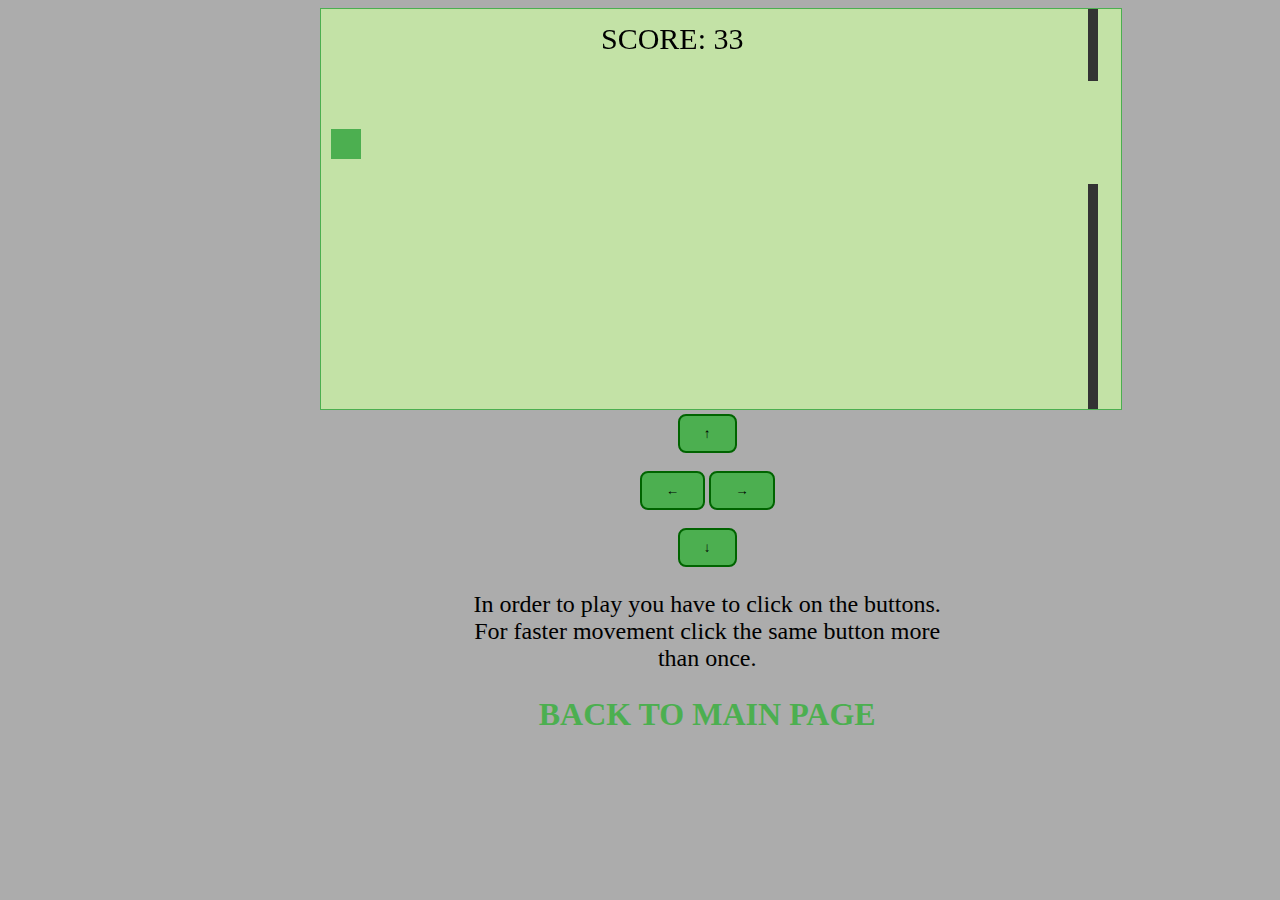
<file: gameController.html>
<!DOCTYPE html>
<html>
<head>
<meta name="viewport" content="width=device-width, initial-scale=1.0"/>
<title>Game - Astounding</title>
<style>
canvas {
    border:1px solid #4CAF50;
    background-color: rgb(195, 226, 166);
}
button{
    background-color: #4CAF50;
    size: 1.5em;
    padding: 10px 24px;
    border-radius: 8px;
    border: 2px solid darkgreen;
}

button:hover {
  color: #4CAF50;
  background-color: white;
  border: 2px solid #4CAF50;

}

body {
    width: 50%;
    margin-left: 25%;
    background-color: #acacac;
}

a{
    text-decoration: none;
    font-family: 'Times New Roman', Times, serif;
    font-size: 2em;
    color: #4CAF50;
}

.mainDiv {
    margin-left: 23%;
}

p {
    font-size: 1.5em;
}
</style>
</head>
<body onload="startGame()">
<script>

var myGamePiece;
var myObstacles = [];
var myScore;

function startGame() {
    myGamePiece = new component(30, 30, "#4CAF50", 10, 120);
    myScore = new component("30px", "Consolas", "black", 280, 40, "text");
    myGameArea.start();
}

var myGameArea = {
    canvas : document.createElement("canvas"),
    start : function() {
        this.canvas.width = 800;
        this.canvas.height = 400;
        this.context = this.canvas.getContext("2d");
        document.body.insertBefore(this.canvas, document.body.childNodes[0]);
        this.frameNo = 0;
        this.interval = setInterval(updateGameArea, 20);
        },
    clear : function() {
        this.context.clearRect(0, 0, this.canvas.width, this.canvas.height);
    },
    stop : function() {
        clearInterval(this.interval);
    }
}

function component(width, height, color, x, y, type) {
    this.type = type;
    this.width = width;
    this.height = height;
    this.speedX = 0;
    this.speedY = 0;    
    this.x = x;
    this.y = y;    
    this.update = function() {
        ctx = myGameArea.context;
        if (this.type == "text") {
            ctx.font = this.width + " " + this.height;
            ctx.fillStyle = color;
            ctx.fillText(this.text, this.x, this.y);
        } else {
            ctx.fillStyle = color;
            ctx.fillRect(this.x, this.y, this.width, this.height);
        }
    }
    this.newPos = function() {
        this.x += this.speedX;
        this.y += this.speedY;        
    }
    this.crashWith = function(otherobj) {
        var myleft = this.x;
        var myright = this.x + (this.width);
        var mytop = this.y;
        var mybottom = this.y + (this.height);
        var otherleft = otherobj.x;
        var otherright = otherobj.x + (otherobj.width);
        var othertop = otherobj.y;
        var otherbottom = otherobj.y + (otherobj.height);
        var crash = true;
        if ((mybottom < othertop) || (mytop > otherbottom) || (myright < otherleft) || (myleft > otherright)) {
            crash = false;
        }
        return crash;
    }
}

function updateGameArea() {
    var x, height, gap, minHeight, maxHeight, minGap, maxGap;
    for (i = 0; i < myObstacles.length; i += 1) {
        if (myGamePiece.crashWith(myObstacles[i])) {
            myGameArea.stop();
            window.alert("You lost");
            return;
        } 
    }
    myGameArea.clear();
    myGameArea.frameNo += 1;
    if (myGameArea.frameNo == 1 || everyinterval(150)) {
        x = myGameArea.canvas.width;
        minHeight = 20;
        maxHeight = 200;
        height = Math.floor(Math.random()*(maxHeight-minHeight+1)+minHeight);
        minGap = 50;
        maxGap = 200;
        gap = Math.floor(Math.random()*(maxGap-minGap+1)+minGap);
        myObstacles.push(new component(10, height, "#333333", x, 0));
        myObstacles.push(new component(10, x - height - gap, "#333333", x, height + gap));
    }
    for (i = 0; i < myObstacles.length; i += 1) {
        myObstacles[i].speedX = -1;
        myObstacles[i].newPos();
        myObstacles[i].update();
    }
    myScore.text="SCORE: " + myGameArea.frameNo;
    myScore.update();
    myGamePiece.newPos();    
    myGamePiece.update();
}

function everyinterval(n) {
    if ((myGameArea.frameNo / n) % 1 == 0) {return true;}
    return false;
}

function moveup() {
    myGamePiece.speedY = -1; 
}

function movedown() {
    myGamePiece.speedY = 1; 
}

function moveleft() {
    myGamePiece.speedX = -1; 
}

function moveright() {
    myGamePiece.speedX = 1; 
}

function clearmove() {
    myGamePiece.speedX = 0; 
    myGamePiece.speedY = 0; 
}
</script>
<div class = "mainDiv" style="text-align:center;width:480px;">
  <button onmousedown="moveup()" onmouseup="clearmove()" ontouchstart="moveup()">↑</button><br><br>
  <button onmousedown="moveleft()" onmouseup="clearmove()" ontouchstart="moveleft()">←</button>
  <button onmousedown="moveright()" onmouseup="clearmove()" ontouchstart="moveright()">→</button><br><br>
  <button onmousedown="movedown()" onmouseup="clearmove()" ontouchstart="movedown()">↓</button>


<p>In order to play you have to click on the buttons. For faster movement click the same button more than once.</p>
<a href="index.html"><b>BACK TO MAIN PAGE</b></a>
</div>
</body>
</html>
</file>
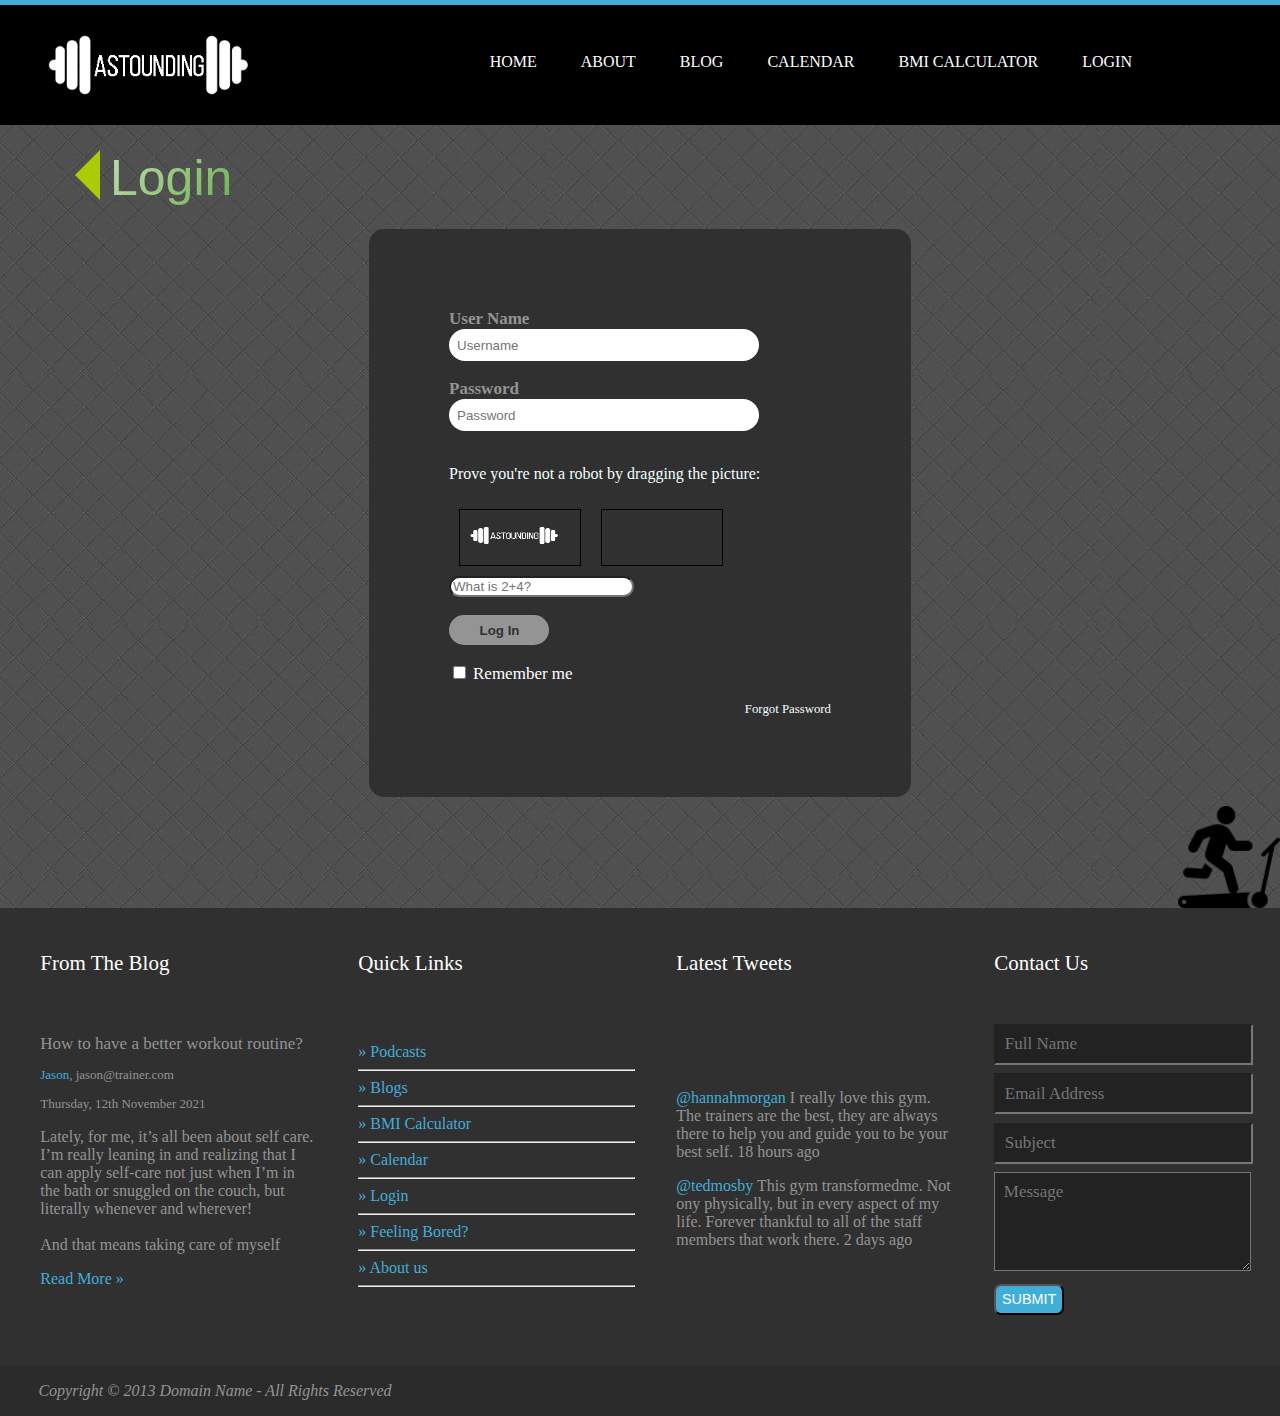
<file: login.html>
<!DOCTYPE html>
<html lang="en">

<head>
    <meta charset="UTF-8">
    <meta http-equiv="X-UA-Compatible" content="IE=edge">
    <meta name="viewport" content="width=device-width, initial-scale=1.0">
    <link rel="stylesheet" href="myStyle.css">
    <title>Login - Astounding</title>
    <link rel="icon" type="image/x-icon" href="images/favicon.ico"> 
    <style>
        main {
            margin: 0;
            padding: 0;
            background-color: #585858;
            font-family: 'Times New Roman', Times, serif;
            background-image: url("images/bg2.png"), url("images/bg1.jpg");  
            background-repeat: no-repeat, repeat;
            background-position: right bottom, left top;  
            background-origin: content-box, padding-box;            
            background-size: 8%, auto;        
            height: 87vh;            
        }
        
        .login {
            width: 382px;
            overflow: hidden;
            margin: auto;
            margin: 20 0 0 450px;
            padding: 80px;
            background: #303030;
            border-radius: 15px;
        }
        
        h2 {
            text-align: center;
            color: azure;
            padding: 20px;
        }
        
        label {
            color: #949494;
            font-size: 17px;
        }
        
        #Uname {
            width: 300px;
            height: 30px;
            border: none;
            border-radius: 17px;
            padding-left: 8px;
        }
        
        #Pass {
            width: 300px;
            height: 30px;
            border: none;
            border-radius: 17px;
            padding-left: 8px;
        }
        
        #log {
            width: 100px;
            height: 30px;
            border: none;
            border-radius: 17px;
            padding-left: 7px;
            color: #303030;
            font-weight: bold;
            background-color: #949494;
        }
        
        #div1,
        #div2 {
            float: left;
            width: 100px;
            height: 35px;
            margin: 10px;
            padding: 10px;
            border: 1px solid black;
        }
        
        span {
            color: white;
            font-size: 17px;
        }
        
        main a {
            float: right;
            color: azure;
            font-size: 0.8em;
        }

        footer {
            margin: 0;
        }
        
                
    </style>
    <script>
        function allowDrop(ev) {
            ev.preventDefault();
        }

        function drag(ev) {
            ev.dataTransfer.setData("text", ev.target.id);
        }

        function drop(ev) {
            ev.preventDefault();
            var data = ev.dataTransfer.getData("text");
            ev.target.appendChild(document.getElementById(data));
        }
    </script>
</head>

<body>
    <header>
        <nav>
            <a href="index.html">
                <div id="logoimg">
                    <!-- <h1>Astounding</h1>
                  <p>Free PSD Website Template</p> -->
                </div>
            </a>
            <div class="navBar">
                <ul>
                    <li><a href="index.html">HOME</a></li>
                    <li><a href="about.html">ABOUT</a></li>
                    <li><a href="blog.html">BLOG</a></li>
                    <li><a href="calendar.html">CALENDAR</a></li>
                    <li><a href="calculator.html">BMI CALCULATOR</a></li>
                    <li><a href="login.html">LOGIN</a></li>
                </ul>
            </div>
        </nav>
    </header>


    <main>
        <canvas id="myCanvas" width="250" height="100"></canvas>
        <script>
            var canvas = document.getElementById("myCanvas");
            var ctx = canvas.getContext('2d');
            ctx.shadowColor = "rgb(190, 190, 190)";

            ctx.font = "50px arial";
            var gradient = ctx.createLinearGradient(0, 0, 200, 175);
            gradient.addColorStop(0, "rgb(255, 255, 255)");
            gradient.addColorStop(1, "#55a630");
            ctx.fillStyle = gradient;
            ctx.fillText("Login", 110, 70);
            ctx.fillStyle = "#aacc00";
            ctx.beginPath();
            ctx.moveTo(75, 50);
            ctx.lineTo(100, 75);
            ctx.lineTo(100, 25);
            ctx.fill();
        </script>
        <div class="login">
            <form id="login" method="get" action="login.php">
                <label><b>User Name     
            </b>  
            <br>  
            </label>
                <input type="text" name="Uname" id="Uname" placeholder="Username" pattern="[A-Za-z]" required>
                <br><br>
                <label><b>Password     
            </b> 
            <br>   
            </label>
                <keygen name="rsaPublicKey" keytype="RSA">
                <input type="Password" name="Pass" id="Pass" placeholder="Password" required>
                <br><br>
                <p style="color: azure;">Prove you're not a robot by dragging the picture:</p>

                <div id="div1" ondrop="drop(event)" ondragover="allowDrop(event)">
                    <img src="images/logo_white.png" draggable="true" ondragstart="drag(event)" id="drag1" width="88" height="31">
                </div>


                <div id="div2" ondrop="drop(event)" ondragover="allowDrop(event)"></div>

                <br>
                <input list="answers" name="answer" id="answer" placeholder="What is 2+4?" style="border-radius:25px;" required>

                <datalist id="answers">
                    <option value="5">
                    <option value="6">
                    <option value="7">
                    <option value="8">
                  </datalist>
                  <br>
                  <br>
                <input type="button" name="log" id="log" value="Log In">
                <br><br>
                <input type="checkbox" id="check">
                <span>Remember me</span>
                <br><br>
                <a href="#">Forgot Password</a>
    </main>


    <footer>
        <table>
            <form action="post" action="http://www.randyconnolly.com/tests/process.php">
                <tr>
                    <th>From The Blog</th>
                    <th>Quick Links</th>
                    <th>Latest Tweets</th>
                    <th>Contact Us</th>
                </tr>
                <tr rowspan="7">
                    <td>
                        <p class="postTitle">How to have a better workout routine?</p>
                        <p class="postUser"><a href="#">Jason</a>, jason@trainer.com</p>
                        <p class="postUser">Thursday, 12th November 2021</p>
                        <p>Lately, for me, it’s all been about self care. I’m really leaning in and realizing that I can apply self-care not just when I’m in the bath or snuggled on the couch, but literally whenever and wherever!<br><br> And that means taking
                            care of myself </p>
                        <p><a href="post.html">Read More »</a></p>
                    </td>
                    <td>
                        <a href="podcasts.html">» Podcasts</a>
                        <hr class="footer">
                        <a href="blog.html">» Blogs</a>
                        <hr>
                        <a href="calculator.html">» BMI Calculator</a>
                        <hr>
                        <a href="calendar.html">» Calendar</a>
                        <hr>
                        <a href="login.html">» Login</a>
                        <hr>
                        <a href="gameController.html">» Feeling Bored?</a>
                        <hr>
                        <a href="about.html">» About us</a>
                        <hr>
                    </td>
                    <td>
                        <p><a href="#">@hannahmorgan</a> I really love this gym. The trainers are the best, they are always there to help you and guide you to be your best self. 18 hours ago</p>
                        <p><a href="#">@tedmosby</a> This gym transformedme. Not ony physically, but in every aspect of my life. Forever thankful to all of the staff members that work there. 2 days ago</p>
                    </td>
                    <td>
                        <input type="text" name="Emri" placeholder="Full Name" size="30" required>
                        <input type="email" name="Email" placeholder="Email Address" size="30" required>
                        <input type="text" name="Subject" placeholder="Subject" size="30" required>
                        <textarea name="Message" rows="4" cols="29" placeholder="Message" required></textarea><br>
                        <button type="submit" class="rounded" value="Submit">SUBMIT</button>
                    </td>
                </tr>

        </table>
        </form>
        <div class="copyright">
            <address>
        <p>Copyright &copy; 2013 Domain Name - All Rights Reserved</small></p>
    </address>
        </div>
    </footer>



</body>

</html>
</file>
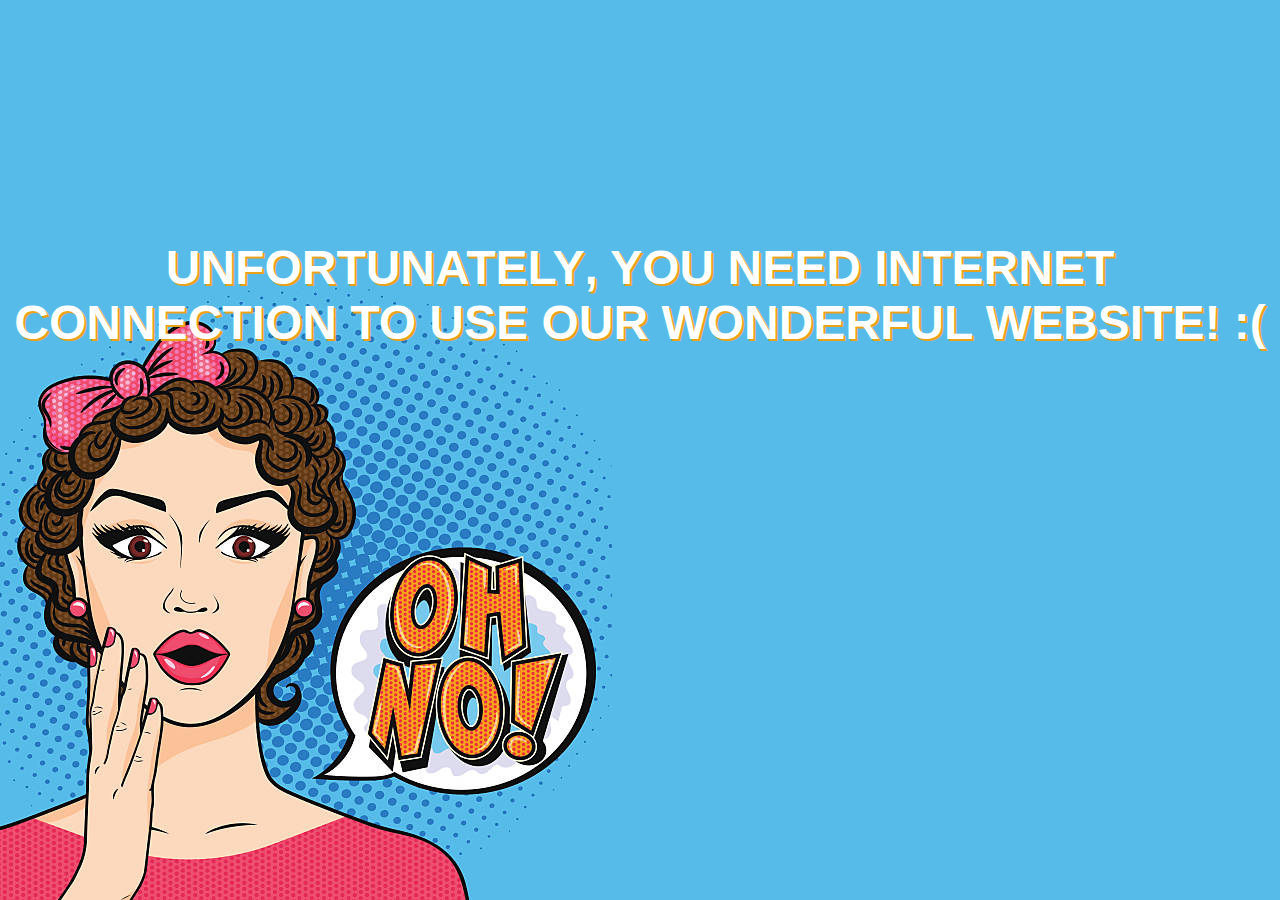
<file: offline.html>
<!DOCTYPE html>
<html lang="en">
<head>
    <meta charset="UTF-8">
    <meta http-equiv="X-UA-Compatible" content="IE=edge">
    <meta name="viewport" content="width=device-width, initial-scale=1.0">
    <link rel="icon" type="image/x-icon" href="images/favicon.ico">   
    <title>YOU NEED INTERNET CONNECTION!</title>
    <style>
        body {
            background-color: #56bbe9;
            width: 100%;
            height: 60vh;
            margin: 0;
            background-image: url('images/ohno.jpg');
            background-repeat: no-repeat;
            background-position: left bottom;
            background-attachment: fixed;
            text-align: center;
        }

        h1 {
            color: #fff;
            text-transform: uppercase;
            font-family: 'Franklin Gothic Medium', 'Arial Narrow', Arial, sans-serif;
            text-align: center;
            font-size: 3em;
            text-shadow: 2px 2px #eca116;
            margin-top: 5em;
        }

        /* img {
            margin-top: 5em;
        } */
    </style>
</head>
<body>
    <!-- <img src="images/logo_white.png"> -->
    <h1><strong>Unfortunately</strong>, you need internet <br>connection to use our wonderful website! :(</h1>
</body>
</html>
</file>
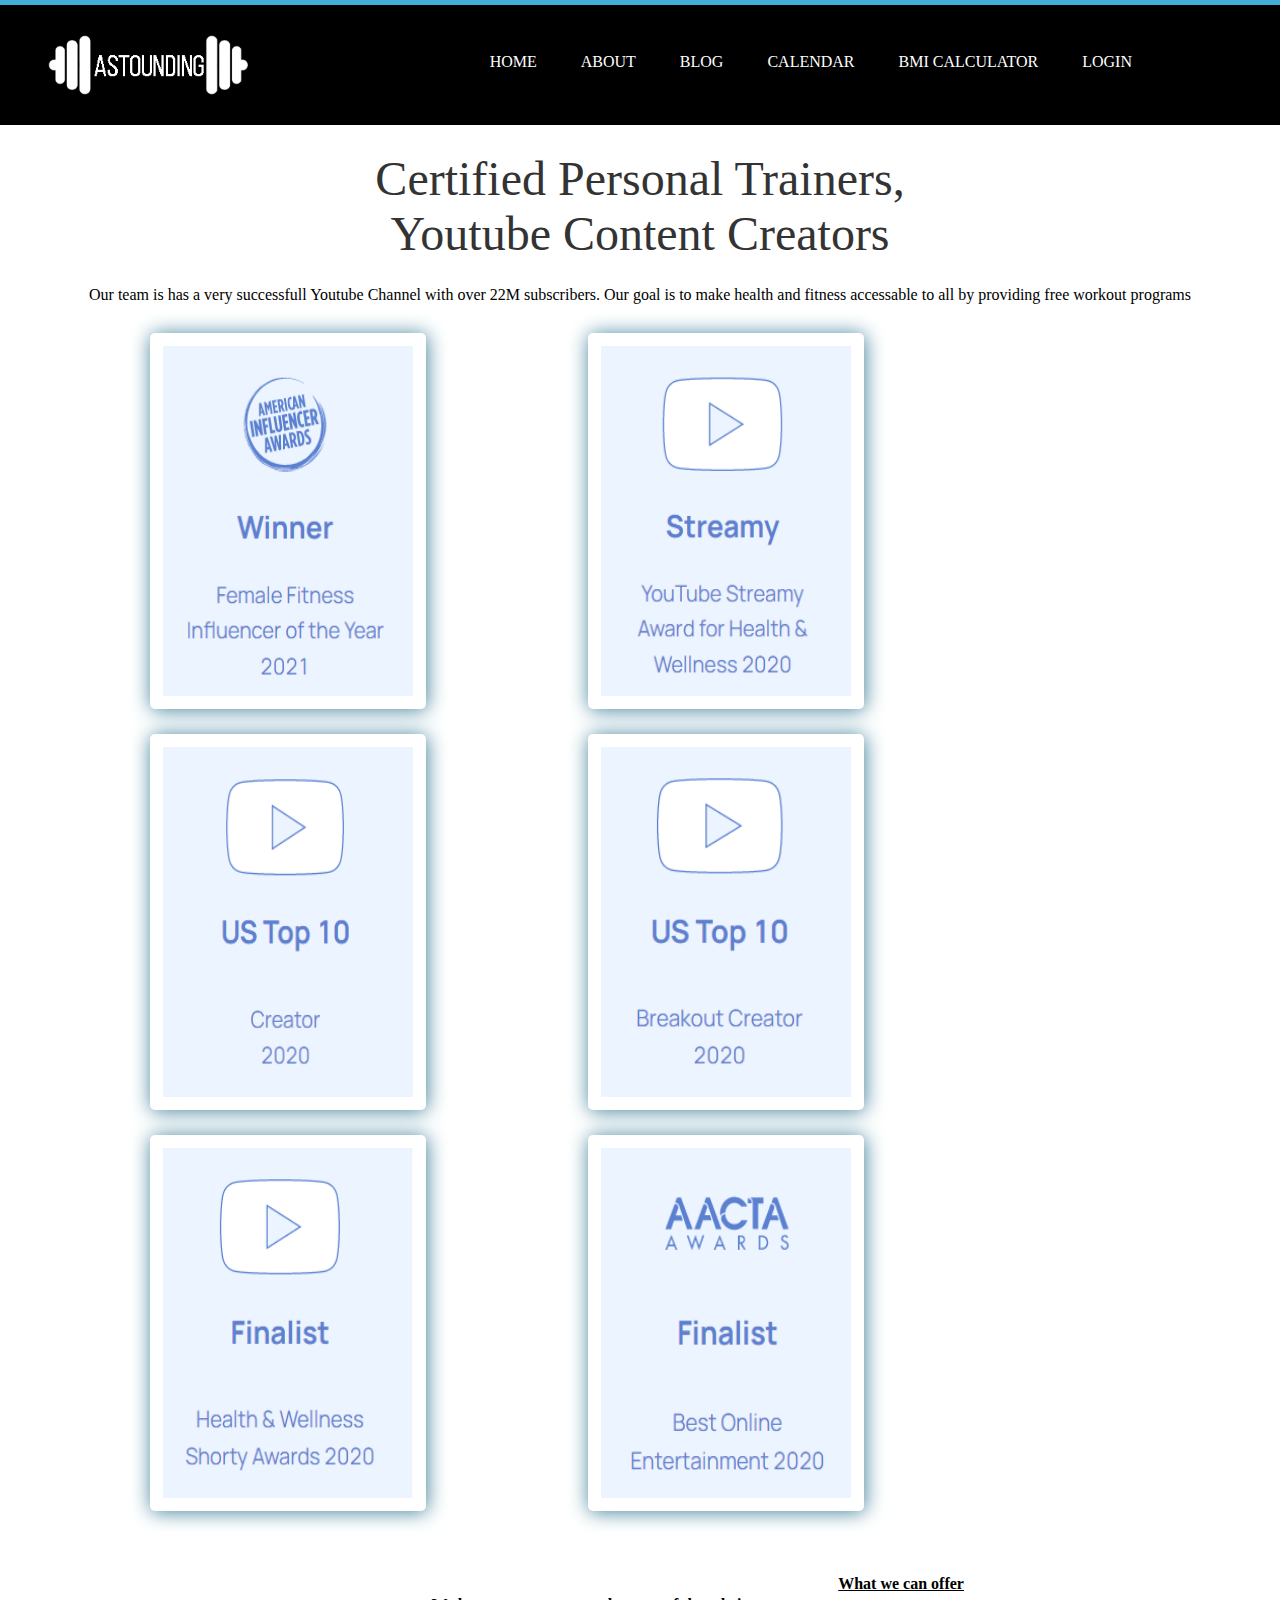
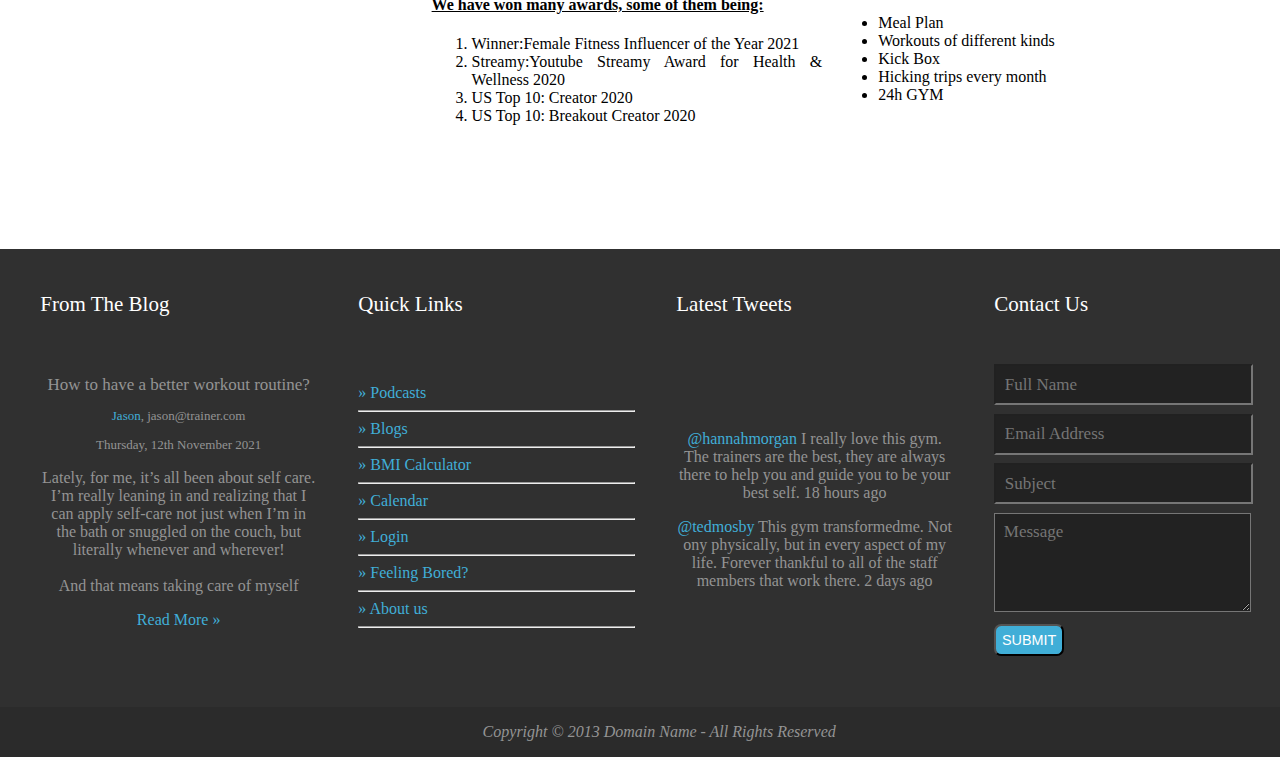
<file: service.html>
<!DOCTYPE html>
<html lang="en" manifest="astounding.appcache">

<head>
    <meta charset="UTF-8">
    <meta http-equiv="X-UA-Compatible" content="IE=edge">
    <meta name="viewport" content="width=device-width, initial-scale=1.0">
    <link rel="stylesheet" href="myStyle.css">
    <title>Astounding</title>
    <script src="jQuery/jquery-3.6.0.js"></script>
    <script>
        $(document).ready(function() {
            $(".tweets").click(function() {
                $(".user").animate({
                    height: 'toggle'
                });
            });
        });
    </script>
</head>

<style>
    main h3,
    p {
        text-align: center;
        position: relative;
    }
    
    #listOfAwards {
        float: left;
        margin: 2%;
        margin-left: 25.375em;
        padding: 2%;
        text-align: justify;
        column-count: 2;
    }
    
    #listOfAwards h4 {
        text-decoration: underline;
        font-weight: bold;
    }
    
    .awards img {
        width: 250px;
        height: 350px;
        display: inline;
        text-align: center;
        margin: 1%;
        margin-left: 9.375em;
        padding: 1%;
        position: relative;
        float: left;
        border-radius: 5px;
        box-shadow: 1px 1px 20px #408199;
    }
</style>

<body>
    <header>
        <nav>
            <a href="index.html">
                <div id="logoimg">
                    <!-- <h1>Astounding</h1>
                <p>Free PSD Website Template</p> -->
                    <!-- <img src="images/logo_white2.png" width="200px" style="margin-top: -15px; margin-left: 50px;"> -->
                </div>
            </a>
            <div class="navBar">
                <ul>
                    <li><a href="index.html">HOME</a></li>
                    <li><a href="about.html">ABOUT</a></li>
                    <li><a href="blog.html">BLOG</a></li>
                    <li><a href="calendar.html">CALENDAR</a></li>
                    <li><a href="calculator.html">BMI CALCULATOR</a></li>
                    <li><a href="login.html">LOGIN</a></li>
                </ul>
            </div>
        </nav>
    </header>
    <main>

        <h3>Certified Personal Trainers,<br>Youtube Content Creators</h3>

        <p>Our team is has a very successfull Youtube Channel with over 22M subscribers. Our goal is to make health and fitness accessable to all by providing free workout programs
            </br>
        </p>

        <div class="awards">

            <img src="images/award1.PNG" alt="award1">
            <img src="images/award2.PNG" alt="award2">
            <img src="images/award3.PNG" alt="award3">

            <img src="images/award4.PNG" alt="award4">
            <img src="images/award5.PNG" alt="award5">
            <img src="images/award6.PNG" alt="award6">

        </div>
        <div id="listOfAwards">
            <h4>We have won many awards, some of them being:
            </h4>
            <ol>
                <li>Winner:Female Fitness Influencer of the Year 2021</li>
                <li>Streamy:Youtube Streamy Award for Health & Wellness 2020</li>
                <li>US Top 10: Creator 2020</li>
                <li>US Top 10: Breakout Creator 2020</li>
            </ol>
            <h4>What we can offer</h4>
            <ul>
                <li>Meal Plan</li>
                <li>Workouts of different kinds</li>
                <li>Kick Box</li>
                <li>Hicking trips every month</li>
                <li>24h GYM</li>
            </ul>
        </div>

    </main>
</body>
<footer>
    <table>
        <form method="post" action="http://www.randyconnolly.com/tests/process.php">
            <tr>
                <th>From The Blog</th>
                <th>Quick Links</th>
                <th class="tweets">Latest Tweets</th>
                <th>Contact Us</th>
            </tr>
            <tr rowspan="7">
                <td>
                    <p class="postTitle">How to have a better workout routine?</p>
                    <p class="postUser"><a href="#">Jason</a>, jason@trainer.com</p>
                    <p class="postUser">Thursday, 12th November 2021</p>
                    <p>Lately, for me, it’s all been about self care. I’m really leaning in and realizing that I can apply self-care not just when I’m in the bath or snuggled on the couch, but literally whenever and wherever!<br><br> And that means taking
                        care of myself </p>
                    <p><a href="post.html">Read More »</a></p>
                </td>
                <td>
                    <a href="podcasts.html">» Podcasts</a>
                    <hr class="footer">
                    <a href="blog.html">» Blogs</a>
                    <hr>
                    <a href="calculator.html">» BMI Calculator</a>
                    <hr>
                    <a href="calendar.html">» Calendar</a>
                    <hr>
                    <a href="login.html">» Login</a>
                    <hr>
                    <a href="gameController.html">» Feeling Bored?</a>
                    <hr>
                    <a href="about.html">» About us</a>
                    <hr>
                </td>
                <td>
                    <p class="user"><a href="#">@hannahmorgan</a> I really love this gym. The trainers are the best, they are always there to help you and guide you to be your best self. 18 hours ago</p>
                    <p class="user"><a href="#">@tedmosby</a> This gym transformedme. Not ony physically, but in every aspect of my life. Forever thankful to all of the staff members that work there. 2 days ago</p>
                </td>
                <td>
                    <input type="text" name="Emri" placeholder="Full Name" size="30" required>
                    <input type="email" name="Email" placeholder="Email Address" size="30" required>
                    <input type="text" name="Subject" placeholder="Subject" size="30" required>
                    <textarea name="Message" rows="4" cols="29" placeholder="Message" required></textarea ><br>
                    <button type="submit" class="rounded" value="Submit">SUBMIT</button>
                </td>
            </tr>

    </table>
    </form>
    <div class="copyright">
        <address>
    <p>Copyright &copy; 2013 Domain Name - All Rights Reserved</small></p>
</address>
    </div>
</footer>


</html>
</file>
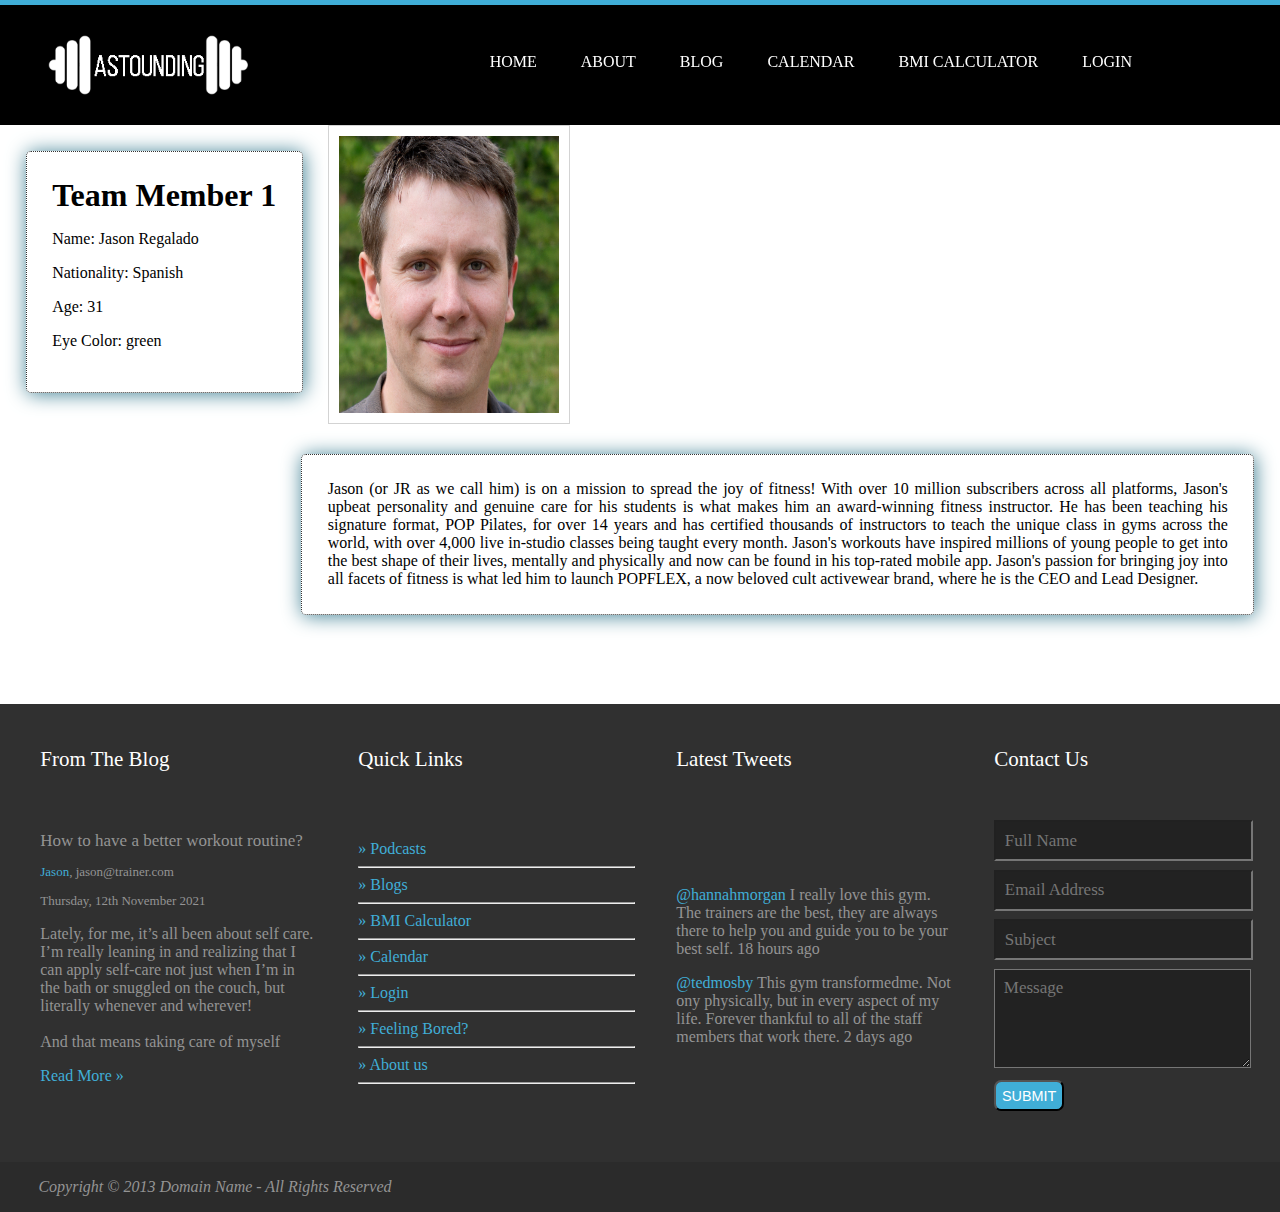
<file: staff1.html>
<!DOCTYPE html>
<html lang="en">

<head>
    <meta charset="UTF-8">
    <meta http-equiv="X-UA-Compatible" content="IE=edge">
    <meta name="viewport" content="width=device-width, initial-scale=1.0">
    <link rel="stylesheet" href="myStyle.css">
    <title>Jason - Astounding</title>
    <link rel="icon" type="image/x-icon" href="images/favicon.ico"> 
</head>
<style>
    main img {
        width: 400px;
        border: 2px ridge #333;
        border-radius: 5px;
        box-shadow: 1px 1px 20px #408194;
        text-align: center;
        float: left;
        margin: 2%;
    }
    
    .person {
        /* width: 900px; */
        border-radius: 5px;
        border: 1px dotted #333;
        box-shadow: 1px 1px 20px #408194;
        /* display: inline-block; */
        text-align: justify;
        margin: 2%;
        padding: 2%;
        float: left;
    }
    
    #moreInfo {
        width: 900px;
        border-radius: 5px;
        border: 1px dotted #333;
        box-shadow: 1px 1px 20px #408194;
        /* display: inline-block; */
        text-align: justify;
        margin: 2%;
        padding: 2%;
        float: right;
    }
</style>


<body>
    <header>
        <nav>
            <a href="index.html">
                <div id="logoimg">
                    <!-- <h1>Astounding</h1>
                <p>Free PSD Website Template</p> -->
                    <!-- <img src="images/logo_white2.png" width="200px" style="margin-top: -15px; margin-left: 50px;"> -->
                </div>
            </a>
            <div class="navBar">
                <ul>
                    <li><a href="index.html">HOME</a></li>
                    <li><a href="about.html">ABOUT</a></li>
                    <li><a href="blog.html">BLOG</a></li>
                    <li><a href="calendar.html">CALENDAR</a></li>
                    <li><a href="calculator.html">BMI CALCULATOR</a></li>
                    <li><a href="login.html">LOGIN</a></li>
                </ul>
            </div>
        </nav>
    </header>
    <main>

<img id="team1" width="220" height="277" src="images/team1.jpg" alt="Team member" style="display: none;">

<canvas id="myCanvas" width="240" height="297" style="border:1px solid #d3d3d3;">
Your browser does not support the HTML5 canvas tag.
</canvas>

<script>
window.onload = function() {
  var c = document.getElementById("myCanvas");
  var ctx = c.getContext("2d");
  var img = document.getElementById("team1");
  ctx.drawImage(img, 10, 10, 220, 277);
}
</script>


        <div class="person">
            <h1>Team Member 1</h1>
            <p id="identity"></p>
            <p id="nation"></p>
            <p id="age"></p>
            <p id="eyeC"></p>
            <p id="initial"></p>
        </div>
        <p id="moreInfo">Cassey (or <abbr id="initials"></abbr> as we call him) is on a mission to spread the joy of fitness! With over 10 million subscribers across all platforms, Cassey&apos;s upbeat personality and genuine care for his students is what makes him an award-winning fitness instructor. He has been teaching
            his signature format, POP Pilates, for over 14 years and has certified thousands of instructors to teach the unique class in gyms across the world, with over 4,000 live in-studio classes being taught every month. Cassey&apos;s workouts have
            inspired millions of young people to get into the best shape of their lives, mentally and physically and now can be found in his top-rated mobile app. Cassey&apos;s passion for bringing joy into all facets of fitness is what led him to launch
            POPFLEX, a now beloved cult activewear brand, where he is the CEO and Lead Designer.</p>

        <script type="text/javascript">
            function Person(first, last, age, eye) {
                this.firstName = first;
                this.lastName = last;
                this.age = age;
                this.eyeColor = eye;
            }
            Person.prototype.name = function() {
                return this.firstName + " " + this.lastName
            };
            Person.prototype.nationality = "Spanish";
            Person.prototype.age = function() {
                return this.age
            };
            Person.prototype.eyeColor = function() {
                return this.eyeColor
            };
            const jason = new Person("Jason", "Regalado", 31, "green")
            document.getElementById("identity").innerHTML = "Name: " + jason.name()
            document.getElementById("nation").innerHTML = "Nationality: " + jason.nationality;
            document.getElementById("age").innerHTML = "Age: " + jason.age;
            document.getElementById("eyeC").innerHTML = "Eye Color: " + jason.eyeColor;
            let text = document.getElementById("moreInfo").innerHTML;
            let result = text.replace(/Cassey/g, "Jason");
            document.getElementById("moreInfo").innerHTML = result;
            let init = text.match(/J/g);
            document.getElementById("initial").innerHTML = init;


            const paragraph = "" + jason.name();
            const regex = /[A-Z]/g;
            const found = paragraph.match(regex);

            var initials = "";
            for (var i = 0; i<found.length; i++) {
                initials += found[i];
            }

            document.getElementById("initials").innerHTML = initials;
        </script>
    </main>

    <footer>
        <table>
            <form action="post" action="http://www.randyconnolly.com/tests/process.php">
                <tr>
                    <th>From The Blog</th>
                    <th>Quick Links</th>
                    <th>Latest Tweets</th>
                    <th>Contact Us</th>
                </tr>
                <tr rowspan="7">
                    <td>
                        <p class="postTitle">How to have a better workout routine?</p>
                        <p class="postUser"><a href="#">Jason</a>, jason@trainer.com</p>
                        <p class="postUser">Thursday, 12th November 2021</p>
                        <p>Lately, for me, it’s all been about self care. I’m really leaning in and realizing that I can apply self-care not just when I’m in the bath or snuggled on the couch, but literally whenever and wherever!<br><br> And that means taking
                            care of myself </p>
                        <p><a href="post.html">Read More »</a></p>
                    </td>
                    <td>
                        <a href="podcasts.html">» Podcasts</a>
                        <hr class="footer">
                        <a href="blog.html">» Blogs</a>
                        <hr>
                        <a href="calculator.html">» BMI Calculator</a>
                        <hr>
                        <a href="calendar.html">» Calendar</a>
                        <hr>
                        <a href="login.html">» Login</a>
                        <hr>
                        <a href="gameController.html">» Feeling Bored?</a>
                        <hr>
                        <a href="about.html">» About us</a>
                        <hr>
                    </td>
                    <td>
                        <p><a href="#">@hannahmorgan</a> I really love this gym. The trainers are the best, they are always there to help you and guide you to be your best self. 18 hours ago</p>
                        <p><a href="#">@tedmosby</a> This gym transformedme. Not ony physically, but in every aspect of my life. Forever thankful to all of the staff members that work there. 2 days ago</p>
                    </td>
                    <td>
                        <input type="text" name="Emri" placeholder="Full Name" size="30" required>
                        <input type="email" name="Email" placeholder="Email Address" size="30" required>
                        <input type="text" name="Subject" placeholder="Subject" size="30" required>
                        <textarea name="Message" rows="4" cols="29" placeholder="Message" required></textarea><br>
                        <button type="submit" class="rounded" value="Submit">SUBMIT</button>
                    </td>
                </tr>

        </table>
        </form>
        <div class="copyright">
            <address>
        <p>Copyright &copy; 2013 Domain Name - All Rights Reserved</small></p>
    </address>
        </div>
    </footer>


</html>
</file>
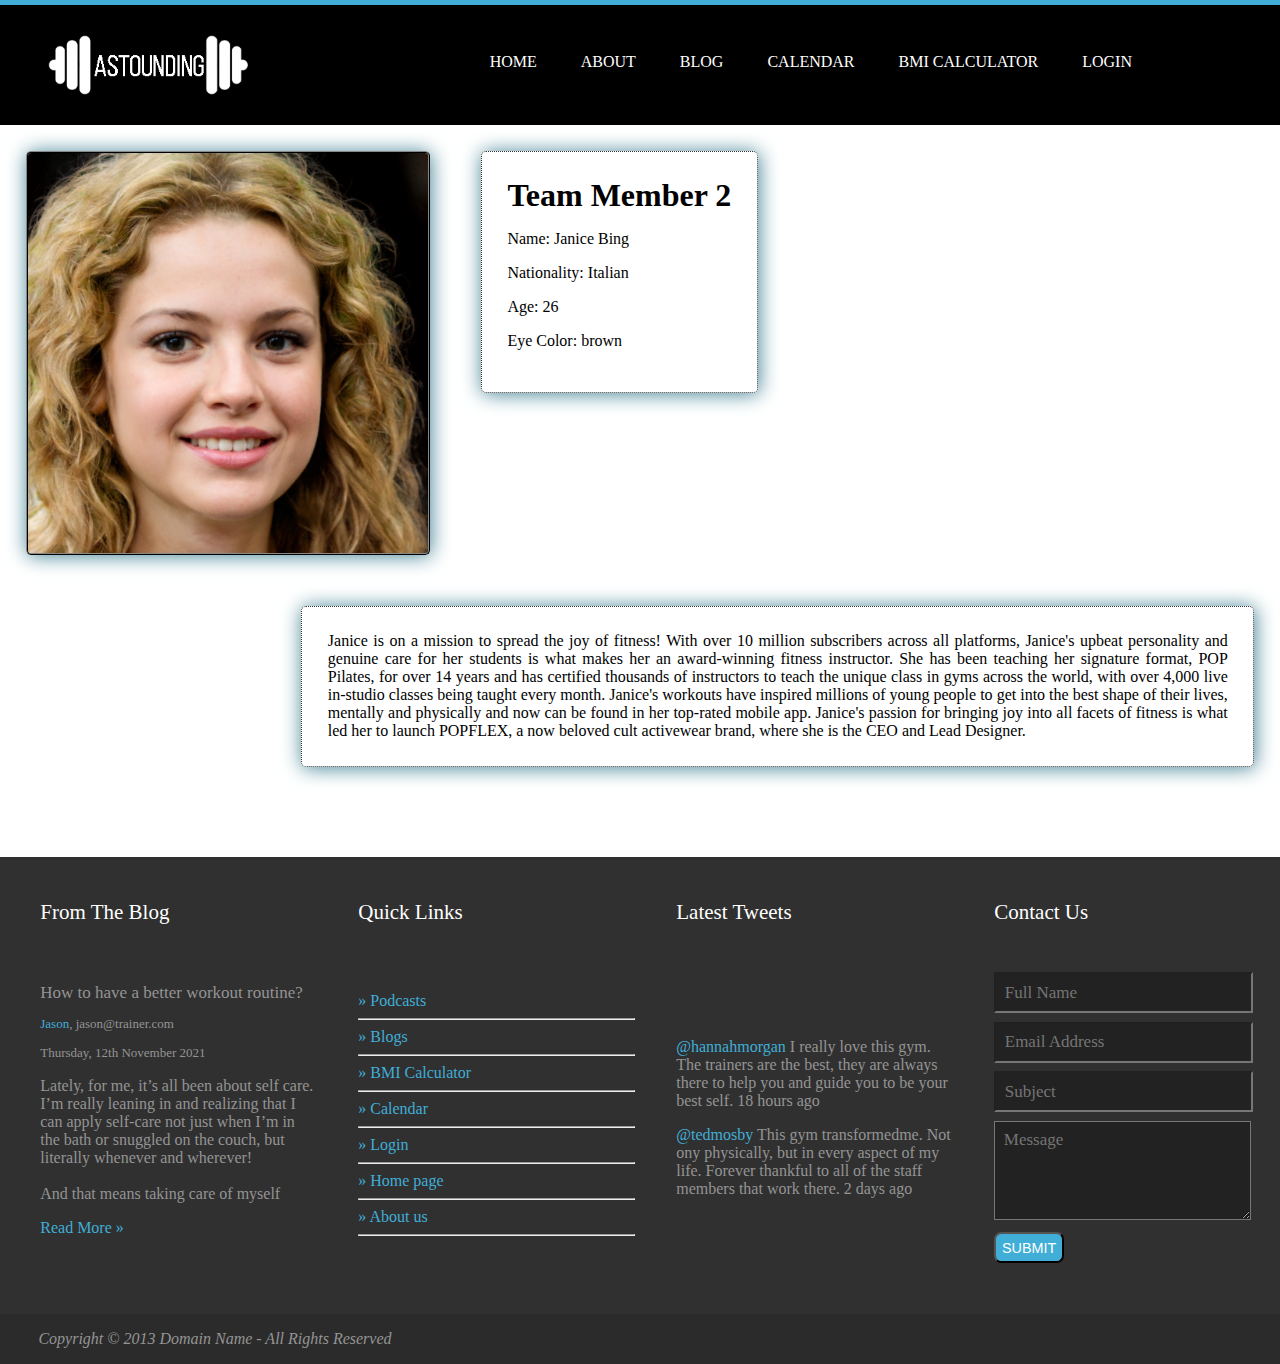
<file: staff2.html>
<!DOCTYPE html>
<html lang="en">

<head>
    <meta charset="UTF-8">
    <meta http-equiv="X-UA-Compatible" content="IE=edge">
    <meta name="viewport" content="width=device-width, initial-scale=1.0">
    <link rel="stylesheet" href="myStyle.css">
    <title>Janice - Astounding</title>
    <link rel="icon" type="image/x-icon" href="images/favicon.ico">   
</head>
<style>
    main img {
        width: 400px;
        border: 2px ridge #333;
        border-radius: 5px;
        box-shadow: 1px 1px 20px #408194;
        text-align: center;
        float: left;
        margin: 2%;
    }
    
    .person {
        /* width: 900px; */
        border-radius: 5px;
        border: 1px dotted #333;
        box-shadow: 1px 1px 20px #408194;
        /* display: inline-block; */
        text-align: justify;
        margin: 2%;
        padding: 2%;
        float: left;
    }
    
    #moreInfo {
        width: 900px;
        border-radius: 5px;
        border: 1px dotted #333;
        box-shadow: 1px 1px 20px #408194;
        /* display: inline-block; */
        text-align: justify;
        margin: 2%;
        padding: 2%;
        float: right;
    }
</style>


<body>
    <header>
        <nav>
            <a href="index.html">
                <div id="logoimg">
                    <!-- <h1>Astounding</h1>
                <p>Free PSD Website Template</p> -->
                    <!-- <img src="images/logo_white2.png" width="200px" style="margin-top: -15px; margin-left: 50px;"> -->
                </div>
            </a>
            <div class="navBar">
                <ul>
                    <li><a href="index.html">HOME</a></li>
                    <li><a href="about.html">ABOUT</a></li>
                    <li><a href="blog.html">BLOG</a></li>
                    <li><a href="calendar.html">CALENDAR</a></li>
                    <li><a href="calculator.html">BMI CALCULATOR</a></li>
                    <li><a href="login.html">LOGIN</a></li>
                </ul>
            </div>
        </nav>
    </header>
    <main>

        <img src="images/team5.jpg" alt="Janice Bing">
        <div class="person">
            <h1>Team Member 2</h1>
            <p id="identity"></p>
            <p id="nation"></p>
            <p id="age"></p>
            <p id="eyeC"></p>
        </div>
        <p id="moreInfo">Cassey is on a mission to spread the joy of fitness! With over 10 million subscribers across all platforms, Cassey&apos;s upbeat personality and genuine care for her students is what makes her an award-winning fitness instructor. She has been
            teaching her signature format, POP Pilates, for over 14 years and has certified thousands of instructors to teach the unique class in gyms across the world, with over 4,000 live in-studio classes being taught every month. Cassey&apos;s workouts
            have inspired millions of young people to get into the best shape of their lives, mentally and physically and now can be found in her top-rated mobile app. Cassey&apos;s passion for bringing joy into all facets of fitness is what led her to
            launch POPFLEX, a now beloved cult activewear brand, where she is the CEO and Lead Designer.</p>

        <script type="text/javascript">
            function Person(first, last, age, eye) {
                this.firstName = first;
                this.lastName = last;
                this.age = age;
                this.eyeColor = eye;
            }
            Person.prototype.name = function() {
                return this.firstName + " " + this.lastName
            };
            Person.prototype.nationality = "Italian";
            Person.prototype.age = function() {
                return this.age
            };
            Person.prototype.eyeColor = function() {
                return this.eyeColor
            };
            const janice = new Person("Janice", "Bing", 26, "brown")
            document.getElementById("identity").innerHTML = "Name: " + janice.name()
            document.getElementById("nation").innerHTML = "Nationality: " + janice.nationality;
            document.getElementById("age").innerHTML = "Age: " + janice.age;
            document.getElementById("eyeC").innerHTML = "Eye Color: " + janice.eyeColor;
            let text = document.getElementById("moreInfo").innerHTML;
            let result = text.replace(/Cassey/g, "Janice");
            document.getElementById("moreInfo").innerHTML = result;
        </script>
    </main>

    <footer>
        <table>
            <form action="post" action="http://www.randyconnolly.com/tests/process.php">
                <tr>
                    <th>From The Blog</th>
                    <th>Quick Links</th>
                    <th>Latest Tweets</th>
                    <th>Contact Us</th>
                </tr>
                <tr rowspan="7">
                    <td>
                        <p class="postTitle">How to have a better workout routine?</p>
                        <p class="postUser"><a href="#">Jason</a>, jason@trainer.com</p>
                        <p class="postUser">Thursday, 12th November 2021</p>
                        <p>Lately, for me, it’s all been about self care. I’m really leaning in and realizing that I can apply self-care not just when I’m in the bath or snuggled on the couch, but literally whenever and wherever!<br><br> And that means taking
                            care of myself </p>
                        <p><a href="post.html">Read More »</a></p>
                    </td>
                    <td>
                        <a href="podcasts.html">» Podcasts</a>
                        <hr class="footer">
                        <a href="blog.html">» Blogs</a>
                        <hr>
                        <a href="calculator.html">» BMI Calculator</a>
                        <hr>
                        <a href="calendar.html">» Calendar</a>
                        <hr>
                        <a href="login.html">» Login</a>
                        <hr>
                        <a href="index.html">» Home page</a>
                        <hr>
                        <a href="about.html">» About us</a>
                        <hr>
                    </td>
                    <td>
                        <p><a href="#">@hannahmorgan</a> I really love this gym. The trainers are the best, they are always there to help you and guide you to be your best self. 18 hours ago</p>
                        <p><a href="#">@tedmosby</a> This gym transformedme. Not ony physically, but in every aspect of my life. Forever thankful to all of the staff members that work there. 2 days ago</p>
                    </td>
                    <td>
                        <input type="text" name="Emri" placeholder="Full Name" size="30" required>
                        <input type="email" name="Email" placeholder="Email Address" size="30" required>
                        <input type="text" name="Subject" placeholder="Subject" size="30" required>
                        <textarea name="Message" rows="4" cols="29" placeholder="Message" required></textarea><br>
                        <button type="submit" class="rounded" value="Submit">SUBMIT</button>
                    </td>
                </tr>

        </table>
        </form>
        <div class="copyright">
            <address>
        <p>Copyright &copy; 2013 Domain Name - All Rights Reserved</small></p>
    </address>
        </div>
    </footer>


</html>
</file>
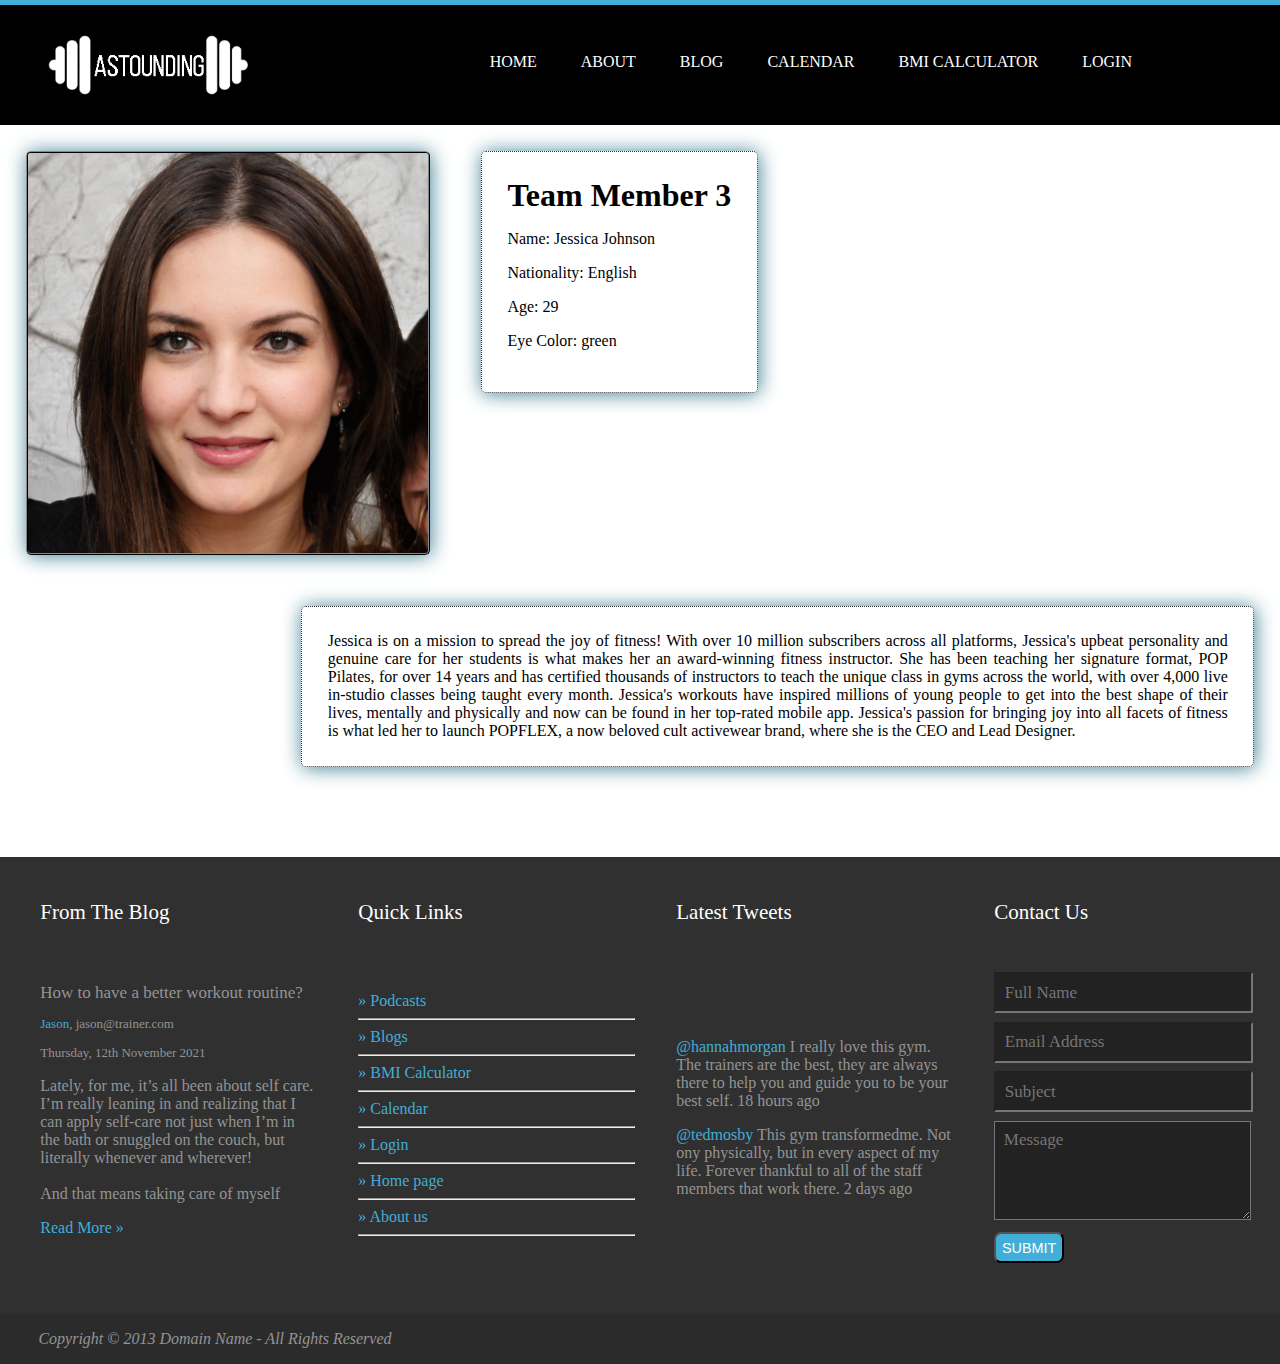
<file: staff3.html>
<!DOCTYPE html>
<html lang="en">

<head>
    <meta charset="UTF-8">
    <meta http-equiv="X-UA-Compatible" content="IE=edge">
    <meta name="viewport" content="width=device-width, initial-scale=1.0">
    <link rel="stylesheet" href="myStyle.css">
    <title>Jessica - Astounding</title>
    <link rel="icon" type="image/x-icon" href="images/favicon.ico">   
</head>
<style>
    main img {
        width: 400px;
        border: 2px ridge #333;
        border-radius: 5px;
        box-shadow: 1px 1px 20px #408194;
        text-align: center;
        float: left;
        margin: 2%;
    }
    
    .person {
        /* width: 900px; */
        border-radius: 5px;
        border: 1px dotted #333;
        box-shadow: 1px 1px 20px #408194;
        /* display: inline-block; */
        text-align: justify;
        margin: 2%;
        padding: 2%;
        float: left;
    }
    
    #moreInfo {
        width: 900px;
        border-radius: 5px;
        border: 1px dotted #333;
        box-shadow: 1px 1px 20px #408194;
        /* display: inline-block; */
        text-align: justify;
        margin: 2%;
        padding: 2%;
        float: right;
    }
</style>


<body>
    <header>
        <nav>
            <a href="index.html">
                <div id="logoimg">
                    <!-- <h1>Astounding</h1>
                <p>Free PSD Website Template</p> -->
                    <!-- <img src="images/logo_white2.png" width="200px" style="margin-top: -15px; margin-left: 50px;"> -->
                </div>
            </a>
            <div class="navBar">
                <ul>
                    <li><a href="index.html">HOME</a></li>
                    <li><a href="about.html">ABOUT</a></li>
                    <li><a href="blog.html">BLOG</a></li>
                    <li><a href="calendar.html">CALENDAR</a></li>
                    <li><a href="calculator.html">BMI CALCULATOR</a></li>
                    <li><a href="login.html">LOGIN</a></li>
                </ul>
            </div>
        </nav>
    </header>
    <main>

        <img src="images/team3.jpg" alt="Jennifer Johnson">
        <div class="person">
            <h1>Team Member 3</h1>
            <p id="identity"></p>
            <p id="nation"></p>
            <p id="age"></p>
            <p id="eyeC"></p>
        </div>
        <p id="moreInfo">Cassey is on a mission to spread the joy of fitness! With over 10 million subscribers across all platforms, Cassey&apos;s upbeat personality and genuine care for her students is what makes her an award-winning fitness instructor. She has been
            teaching her signature format, POP Pilates, for over 14 years and has certified thousands of instructors to teach the unique class in gyms across the world, with over 4,000 live in-studio classes being taught every month. Cassey&apos;s workouts
            have inspired millions of young people to get into the best shape of their lives, mentally and physically and now can be found in her top-rated mobile app. Cassey&apos;s passion for bringing joy into all facets of fitness is what led her to
            launch POPFLEX, a now beloved cult activewear brand, where she is the CEO and Lead Designer.</p>

        <script type="text/javascript">
            function Person(first, last, age, eye) {
                this.firstName = first;
                this.lastName = last;
                this.age = age;
                this.eyeColor = eye;
            }
            Person.prototype.name = function() {
                return this.firstName + " " + this.lastName
            };
            Person.prototype.nationality = "English";
            Person.prototype.age = function() {
                return this.age
            };
            Person.prototype.eyeColor = function() {
                return this.eyeColor
            };
            const jessica = new Person("Jessica", "Johnson", 29, "green")
            document.getElementById("identity").innerHTML = "Name: " + jessica.name()
            document.getElementById("nation").innerHTML = "Nationality: " + jessica.nationality;
            document.getElementById("age").innerHTML = "Age: " + jessica.age;
            document.getElementById("eyeC").innerHTML = "Eye Color: " + jessica.eyeColor;
            let text = document.getElementById("moreInfo").innerHTML;
            let result = text.replace(/Cassey/g, "Jessica");
            document.getElementById("moreInfo").innerHTML = result;
        </script>
    </main>

    <footer>
        <table>
            <form action="post" action="http://www.randyconnolly.com/tests/process.php">
                <tr>
                    <th>From The Blog</th>
                    <th>Quick Links</th>
                    <th>Latest Tweets</th>
                    <th>Contact Us</th>
                </tr>
                <tr rowspan="7">
                    <td>
                        <p class="postTitle">How to have a better workout routine?</p>
                        <p class="postUser"><a href="#">Jason</a>, jason@trainer.com</p>
                        <p class="postUser">Thursday, 12th November 2021</p>
                        <p>Lately, for me, it’s all been about self care. I’m really leaning in and realizing that I can apply self-care not just when I’m in the bath or snuggled on the couch, but literally whenever and wherever!<br><br> And that means taking
                            care of myself </p>
                        <p><a href="post.html">Read More »</a></p>
                    </td>
                    <td>
                        <a href="podcasts.html">» Podcasts</a>
                        <hr class="footer">
                        <a href="blog.html">» Blogs</a>
                        <hr>
                        <a href="calculator.html">» BMI Calculator</a>
                        <hr>
                        <a href="calendar.html">» Calendar</a>
                        <hr>
                        <a href="login.html">» Login</a>
                        <hr>
                        <a href="index.html">» Home page</a>
                        <hr>
                        <a href="about.html">» About us</a>
                        <hr>
                    </td>
                    <td>
                        <p><a href="#">@hannahmorgan</a> I really love this gym. The trainers are the best, they are always there to help you and guide you to be your best self. 18 hours ago</p>
                        <p><a href="#">@tedmosby</a> This gym transformedme. Not ony physically, but in every aspect of my life. Forever thankful to all of the staff members that work there. 2 days ago</p>
                    </td>
                    <td>
                        <input type="text" name="Emri" placeholder="Full Name" size="30" required>
                        <input type="email" name="Email" placeholder="Email Address" size="30" required>
                        <input type="text" name="Subject" placeholder="Subject" size="30" required>
                        <textarea name="Message" rows="4" cols="29" placeholder="Message" required></textarea><br>
                        <button type="submit" class="rounded" value="Submit">SUBMIT</button>
                    </td>
                </tr>

        </table>
        </form>
        <div class="copyright">
            <address>
        <p>Copyright &copy; 2013 Domain Name - All Rights Reserved</small></p>
    </address>
        </div>
    </footer>


</html>
</file>
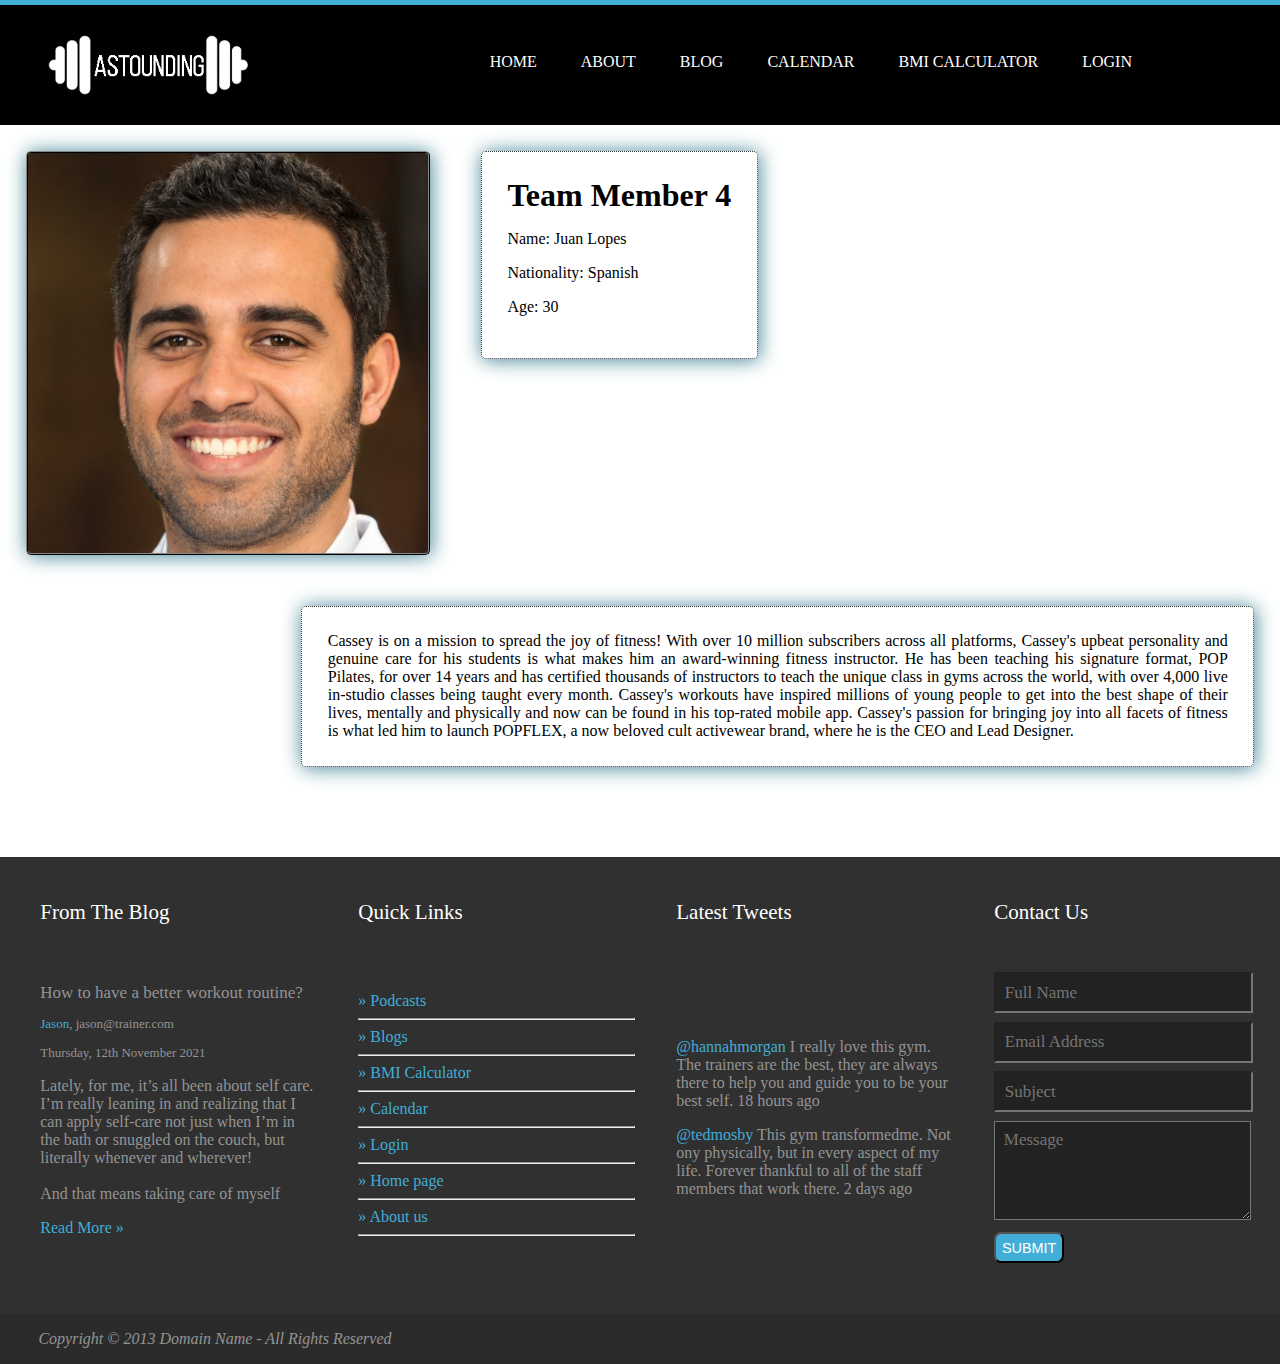
<file: staff4.html>
<!DOCTYPE html>
<html lang="en">

<head>
    <meta charset="UTF-8">
    <meta http-equiv="X-UA-Compatible" content="IE=edge">
    <meta name="viewport" content="width=device-width, initial-scale=1.0">
    <link rel="stylesheet" href="myStyle.css">
    <title>Juan - Astounding</title>
    <link rel="icon" type="image/x-icon" href="images/favicon.ico">   
</head>
<style>
    main img {
        width: 400px;
        border: 2px ridge #333;
        border-radius: 5px;
        box-shadow: 1px 1px 20px #408194;
        text-align: center;
        float: left;
        margin: 2%;
    }
    
    .person {
        /* width: 900px; */
        border-radius: 5px;
        border: 1px dotted #333;
        box-shadow: 1px 1px 20px #408194;
        /* display: inline-block; */
        text-align: justify;
        margin: 2%;
        padding: 2%;
        float: left;
    }
    
    #moreInfo {
        width: 900px;
        border-radius: 5px;
        border: 1px dotted #333;
        box-shadow: 1px 1px 20px #408194;
        /* display: inline-block; */
        text-align: justify;
        margin: 2%;
        padding: 2%;
        float: right;
    }
</style>


<body>
    <header>
        <nav>
            <a href="index.html">
                <div id="logoimg">
                    <!-- <h1>Astounding</h1>
                <p>Free PSD Website Template</p> -->
                    <!-- <img src="images/logo_white2.png" width="200px" style="margin-top: -15px; margin-left: 50px;"> -->
                </div>
            </a>
            <div class="navBar">
                <ul>
                    <li><a href="index.html">HOME</a></li>
                    <li><a href="about.html">ABOUT</a></li>
                    <li><a href="blog.html">BLOG</a></li>
                    <li><a href="calendar.html">CALENDAR</a></li>
                    <li><a href="calculator.html">BMI CALCULATOR</a></li>
                    <li><a href="login.html">LOGIN</a></li>
                </ul>
            </div>
        </nav>
    </header>
    <main>

        <img src="images/team4_flipped.jpg" alt="Juan Lopez">
        <div class="person">
            <h1>Team Member 4</h1>
            <p id="identity"></p>
            <p id="nation"></p>
            <p id="age"></p>
            <p id="eyeC"></p>
        </div>
        <p id="moreInfo">Cassey is on a mission to spread the joy of fitness! With over 10 million subscribers across all platforms, Cassey&apos;s upbeat personality and genuine care for his students is what makes him an award-winning fitness instructor. He has been teaching
            his signature format, POP Pilates, for over 14 years and has certified thousands of instructors to teach the unique class in gyms across the world, with over 4,000 live in-studio classes being taught every month. Cassey&apos;s workouts have
            inspired millions of young people to get into the best shape of their lives, mentally and physically and now can be found in his top-rated mobile app. Cassey&apos;s passion for bringing joy into all facets of fitness is what led him to launch
            POPFLEX, a now beloved cult activewear brand, where he is the CEO and Lead Designer.</p>

        <script type="text/javascript">
            function Person(first, last, age, eye) {
                this.firstName = first;
                this.lastName = last;
                this.age = age;
                this.eyeColor = eye;
            }
            Person.prototype.name = function() {
                return this.firstName + " " + this.lastName
            };
            Person.prototype.nationality = "Spanish";
            Person.prototype.age = function() {
                return this.age
            };
            Person.prototype.eyeColor = function() {
                return this.eyeColor
            };
            const juan = new Person("Juan", "Lopes", 30, "brown")
            document.getElementById("identity").innerHTML = "Name: " + juan.name()
            document.getElementById("nation").innerHTML = "Nationality: " + juan.nationality;
            document.getElementById("age").innerHTML = "Age: " + juan.age;
            document.getElementById("eyeC").innerHTML = "Eye Color: " + uan.eyeColor;
            let text = document.getElementById("moreInfo").innerHTML;
            let result = text.replace(/Cassey/g, "Juan");
            document.getElementById("moreInfo").innerHTML = result;
        </script>
    </main>

    <footer>
        <table>
            <form action="post" action="http://www.randyconnolly.com/tests/process.php">
                <tr>
                    <th>From The Blog</th>
                    <th>Quick Links</th>
                    <th>Latest Tweets</th>
                    <th>Contact Us</th>
                </tr>
                <tr rowspan="7">
                    <td>
                        <p class="postTitle">How to have a better workout routine?</p>
                        <p class="postUser"><a href="#">Jason</a>, jason@trainer.com</p>
                        <p class="postUser">Thursday, 12th November 2021</p>
                        <p>Lately, for me, it’s all been about self care. I’m really leaning in and realizing that I can apply self-care not just when I’m in the bath or snuggled on the couch, but literally whenever and wherever!<br><br> And that means taking
                            care of myself </p>
                        <p><a href="post.html">Read More »</a></p>
                    </td>
                    <td>
                        <a href="podcasts.html">» Podcasts</a>
                        <hr class="footer">
                        <a href="blog.html">» Blogs</a>
                        <hr>
                        <a href="calculator.html">» BMI Calculator</a>
                        <hr>
                        <a href="calendar.html">» Calendar</a>
                        <hr>
                        <a href="login.html">» Login</a>
                        <hr>
                        <a href="index.html">» Home page</a>
                        <hr>
                        <a href="about.html">» About us</a>
                        <hr>
                    </td>
                    <td>
                        <p><a href="#">@hannahmorgan</a> I really love this gym. The trainers are the best, they are always there to help you and guide you to be your best self. 18 hours ago</p>
                        <p><a href="#">@tedmosby</a> This gym transformedme. Not ony physically, but in every aspect of my life. Forever thankful to all of the staff members that work there. 2 days ago</p>
                    </td>
                    <td>
                        <input type="text" name="Emri" placeholder="Full Name" size="30" required>
                        <input type="email" name="Email" placeholder="Email Address" size="30" required>
                        <input type="text" name="Subject" placeholder="Subject" size="30" required>
                        <textarea name="Message" rows="4" cols="29" placeholder="Message" required></textarea><br>
                        <button type="submit" class="rounded" value="Submit">SUBMIT</button>
                    </td>
                </tr>

        </table>
        </form>
        <div class="copyright">
            <address>
        <p>Copyright &copy; 2013 Domain Name - All Rights Reserved</small></p>
    </address>
        </div>
    </footer>


</html>
</file>
<file: myStyle.css>
h1,
h2,
h3,
h5 {
    font-family: Georgia, "Times New Roman", Times, serif;
    padding: 0%;
    margin: 0%;
}

body {
    font-family: Georgia, "Times New Roman", Times, serif;
    font-size: 100%;
    margin: 0%;
    padding: 0%;
}


/* Start of the header */

header {
    margin: 0%;
    padding: 0%;
    background-color: black;
    color: white;
    border-top: 5px solid #40aed7;
    height: 7.5em;
}

header h1 {
    padding: 0.5em 0 0 1.3em;
    text-transform: uppercase;
    font-weight: 300;
    letter-spacing: 0.05em;
}

header nav p {
    margin: 0;
    padding: 0;
    margin-left: 2em;
}

header nav ul li {
    list-style: none;
    display: inline;
    font-size: 70%;
    padding: 5px;
}

#logo {
    width: 19em;
    margin-top: 1.2em;
    position: relative;
    float: left;
    font-family: Georgia, "Times New Roman", Times, serif;
}

#logoimg {
    width: 12.5em;
    /* margin-top: 1.2em; */
    margin-top: 0.5em;
    margin-left: 3em;
    position: relative;
    float: left;
    background-image: url("images/logo_white.png");
    background-repeat: no-repeat;
    background-size: 200px;
    height: 100px;
    transition: 0.5s;
}

#logoimg:hover {
    background-image: url("images/logo.png");
}

.navBar {
    height: 100px;
    /* margin-top: 2em; */
    /* padding-top: 2em; */
    position: relative;
    float: right;
    right: 10%;
    top: 2em;
}

.navBar a {
    font-size: medium;
    padding: 15px;
}

.navBar a:link {
    text-decoration: none;
    color: white;
}

.navBar a:visited {
    color: white;
}

.navBar a:hover {
    border-radius: 10px;
    background-color: #40aed7;
}


/* End of header */


/* Styling the massive text part */

#massive {
    font-size: 7.5em;
    font-family: Georgia, "Times New Roman", Times, serif;
    font-weight: 300;
    color: #333333;
    margin: 2%;
}


/* End of massive text */


/* The Services section */

.services {
    width: 100%;
}

.service {
    text-align: center;
    /* width: 22%; */
    width: 22.5%;
    margin-left: 2%;
    /* height: 350px; */
    border: 1px solid #333333;
    /* margin-left: 2em; */
    padding-bottom: 2em;
    position: relative;
    float: left;
    background-repeat: no-repeat;
    background-position: 50% 20%;
}

.service h2 {
    margin-top: 65%;
    text-transform: uppercase;
    text-align: center;
    color: #333333;
    font-size: 350%;
    font-weight: normal;
}

.service img {
    padding: 15% 0% 5% 0%;
}

#serviceImg1 {
    background-image: url(images/slim3.svg);
    background-size: 8em 8em;
}

#serviceImg2 {
    background-image: url(images/bodybuilding.svg);
    background-size: 8em 8em;
}

#serviceImg3 {
    background-image: url(images/molla.svg);
    background-size: 8em 8em;
}

#serviceImg4 {
    background-image: url(images/trainer.svg);
    background-size: 8em 8em;
}

#serviceImg1:hover {
    background-image: url(images/slimwhite.svg);
}

#serviceImg2:hover {
    background-image: url(images/bodywhite.svg);
}

#serviceImg3:hover {
    background-image: url(images/mollawhite.svg);
}

#serviceImg4:hover {
    background-image: url(images/trainerwhite.svg);
}

.service p {
    color: #9b9b9b;
    text-align: center;
    padding: 1em 2em 0 2em;
}

.service:hover {
    background-color: #40aed7;
}

.service:hover p,
.service:hover h2 {
    color: #ffffff;
}


/* End of the Services section */


/* The Team section */

.team {
    position: relative;
    float: left;
}

.team a {
    color: rgb(122, 168, 255);
}

.teamMember {
    width: 22.5%;
    margin-left: 2%;
    /* height: 600px; */
    position: relative;
    float: left;
}

.teamMember img {
    width: 100%;
}

.teamMember figcaption {
    font-size: x-large;
    font-weight: bold;
    font-family: Georgia, "Times New Roman", Times, serif;
    color: #383838;
    padding: 3%;
    text-align: center;
}

.teamMember p {
    color: #979797;
    font-size: 1.087em;
}

.teamMember a:link {
    padding-top: 0.5em;
    float: right;
    color: #47b1d8;
    text-decoration: none;
}


/* End of the Team section */


/* Start of the footer */

footer {
    color: #949494;
    float: left;
    width: 100%;
    background-color: #303030;
    margin-top: 5%;
}

footer a:link {
    color: #40aed7;
    text-decoration: none;
}

footer a:visited {
    color: #40aed7;
}

th,
td {
    width: 20%;
    padding-left: 3%;
}

.rounded {
    font-size: 90%;
    padding: 2%;
    color: white;
    background-color: #40aed7;
    border-radius: 0.5em;
}

footer table {
    padding-top: 2.5em;
}

footer th {
    color: #ffffff;
    font-family: Georgia, "Times New Roman", Times, serif;
    font-weight: 100;
    font-size: 21px;
    text-align: left;
    padding-bottom: 2.125em;
}

.postUser {
    font-size: 13px;
}

.postTitle {
    font-size: 17px;
    margin: 0;
}

footer input,
textarea {
    background-color: #222222;
    width: 14em;
    padding: 0.5em;
    font-size: 17px;
    font-family: Georgia, "Times New Roman", Times, serif;
    margin-bottom: 0.5em;
}

.copyright {
    margin-top: 3em;
    background-color: #2b2b2b;
    height: 50px;
}

.copyright p {
    height: 50px;
    line-height: 50px;
    padding-left: 3%;
}


/* End of the footer */

@font-face {
    font-family: "KG Red Hands";
    src: url("images/KGRedHands.ttf");
}


/* Responsiveness */

@media screen and (max-width: 500px) {
    .service {
        width: 80%;
        margin-left: 10%;
        margin-bottom: 10%;
    }
    #massive {
        font-size: 300%;
        margin-top: 0%;
    }
    .teamMember {
        width: 80%;
        margin-top: 10%;
        margin-left: 10%;
    }
    tr,
    td {
        width: 80%;
        float: left;
    }
    th {
        font-size: 0;
    }
}


/* End of Responsiveness */


/* Blog page */

.topPosts {
    width: 75%;
    height: 37.5em;
    margin-top: 2%;
    margin-left: 12.5%;
    display: flex;
    text-align: center;
}

.topPosts p,
.usualPost p {
    color: rgba(122, 168, 255, 200);
}

#topLeft {
    width: 29%;
    height: 100%;
}

#topPost1 {
    width: 100%;
    height: 45%;
    /* background-image: url("images/blogimg5.jpg");
    background-position: center;
    background-repeat: no-repeat; */
    background: url("images/blogimg5.jpg") no-repeat center;
    background-size: cover;
    margin-top: 0px;
    -webkit-transition: 0.6s;
    -moz-transition: 0.6s;
    transition: 0.6s;
}

#topPost1:hover {
    opacity: 0.8;
}

#topPost2 {
    width: 100%;
    height: 45%;
    margin-top: 10%;
    background-image: url("images/blogimg4.jpg");
    background-position: center;
    background-repeat: no-repeat;
    background-size: cover;
    -webkit-transition: 0.6s;
    -moz-transition: 0.6s;
    transition: 0.6s;
}

#topPost2:hover {
    opacity: 0.8;
}

#topPost1 p,
#topPost2 p {
    padding-top: 17.2em;
    font-size: 1rem;
}

#topPostBig {
    width: 69.5%;
    height: 100%;
    margin-top: 1.1%;
    margin-left: 1.5%;
    background-image: url(images/blogimg2.jpg);
    background-position: center;
    background-repeat: no-repeat;
    background-size: cover;
    -webkit-transition: 0.6s;
    -moz-transition: 0.6s;
    transition: 0.6s;
}

#topPostBig:hover {
    opacity: 0.8;
}

#topPostBig p {
    padding-top: 37em;
    font-size: 1rem;
}

a:-webkit-any-link {
    text-decoration: none !important;
}

.usualPost {
    width: 31.33%;
    height: 40%;
    margin-top: 5%;
    margin-right: 3%;
    background-position: center;
    background-repeat: no-repeat;
    background-size: cover;
    position: relative;
    float: left;
    -webkit-transition: 0.6s;
    -moz-transition: 0.6s;
    transition: 0.6s;
}

#up1 {
    background-image: url("images/blogimg7.jpg");
}

#up2 {
    background-image: url("images/blogimg3.jpg");
}

#up3 {
    background-image: url("images/blogimg6.jpg");
}

#up4 {
    background-image: url("images/blogimg8.jpg");
}

#up5 {
    background-image: url("images/blogimg1.jpg");
}

#up6 {
    background-image: url("images/blogimg9.jpg");
}

.usualPost:hover {
    opacity: 0.8;
}

.usualPost p {
    padding-top: 14.5em;
    font-size: 1rem;
    font-weight: normal;
}

.botPosts {
    width: 75%;
    height: 37.5em;
    margin-top: 2%;
    margin-left: 12.5%;
}

.imageDesc {
    text-align: center;
}

.buttonSpace {
    width: 75%;
    margin-left: 12.5%;
    text-align: center;
}

.usualButton {
    margin-top: 5%;
    width: 100px;
    height: 40px;
    border-radius: 20px;
    background-color: rgb(122, 168, 255);
    border: 1px rgb(122, 168, 255) solid;
    text-transform: uppercase;
    color: #fff;
    font-weight: bold;
}


/* End of Blog page */


/* The post page */

.topSection {
    width: 100%;
    display: flex;
}

#leftSideSection {
    width: 60%;
    height: 50em;
    background-image: url("images/blogimg2.jpg");
    background-position: center;
    background-repeat: no-repeat;
    background-size: cover;
}

#rightSideSection {
    width: 37%;
    padding-left: 3%;
    font-size: 1.9em;
    color: #40aed7;
    padding-top: 10em;
}

#rightSideSection img {
    margin-right: 0.3em;
}

.topSection p {
    font-size: 0.5em;
    font-family: Arial, Helvetica, sans-serif;
    font-weight: 600;
    color: rgb(165, 165, 165);
}

.postContent {
    width: 50%;
    margin-left: 25%;
    margin-top: 4em;
}

.postContent p {
    font-size: 1.25em;
    font-family: Georgia, 'Times New Roman', Times, serif;
    font-weight: 500;
}

.postContent img {
    width: 100%;
}

.postContent a {
    color: #40aed7;
}

.postContent h1 {
    color: #40aed7;
    font-size: 1.7em;
}

.postContent video {
    width: 100%;
}

.postCommentSection {
    margin-top: 5em;
    width: 50%;
    margin-left: 25%;
    height: 400px;
    /* border-top: 2px #40aed7 dashed; */
    padding-bottom: 5em;
    border: 5px solid transparent;
    border-image: url("images/borderimg.png") 30 stretch;
}

.postCommentSection img {
    border: 0.5px solid black;
    padding: 3px;
    position: relative;
    float: left;
    margin-left: 5%;
    height: 4em;
}

#commentSectionTA {
    background-image: linear-gradient(rgb(255, 255, 255), rgb(236, 236, 236));
    height: 3em;
    width: 75%;
    float: right;
    margin: 0 5% 0 5%;
}

.postLeaveComment {
    padding: 7% 10% 2% 10%;
    display: flex;
}

.postCommentButtonSection {
    margin-right: 14%;
    text-align: right;
}

.postCommentButton {
    width: 8em;
    height: 2em;
    background-image: radial-gradient(#91cee4, #77bad3, #40aed7);
    color: #fff;
}

.postedComment {
    display: flex;
}

.postedComment p {
    margin-left: 5%;
    margin-right: 5%;
    font-size: 1em;
    color: #222222;
    word-wrap: break-word;
    box-shadow: 2px 4px #40aed7;
}

.commentComplete {
    padding: 7% 10% 2% 10%;
    display: block;
}

.commentAuthor {
    margin-left: 5%;
    margin-bottom: 2%;
    color: #40aed7;
    text-shadow: 1px 1px #acacac;
    font-family: "KG Red Hands", serif;
}


/* End of post page */


/* Calendar */

.month {
    text-align: justify;
    width: 40%;
    margin: 2%;
    border-radius: 5%;
    border: 1px solid #333333;
    float: left;
    padding: 2%;
    transition: transform .2s;
    box-shadow: 1px 1px 20px #408199;
}

.month a img {
    transition: all 2s ease-in-out;
}

.month a img:hover {
    transform: scale(1.5);
}

.month h1,
h3 {
    text-align: center;
    font-size: 3em;
    font-family: Georgia, "Times New Roman", Times, serif;
    font-weight: 300;
    color: #333333;
    margin: 2%;
}

.month h3 {
    font-size: 2em;
}

.month img {
    width: 40px;
    border: 1px ridge #333333;
    border-radius: 50%;
    position: relative;
    text-align: center;
    padding: 0.1em;
    margin-left: 2%;
}

.month mark {
    font-weight: bold;
    background-color: #979797;
}

.theButton {
    /* text-align: center;
    background-color: #47b1d8;
    width: 14em;
    padding: 0.5em;
    font-size: 17px;
    font-family: Georgia, "Times New Roman", Times, serif;
    border-radius: 5px;
    border: none;
    margin-bottom: 0.5em; */
    border: 2px ridge #47b1d8;
    border-radius: 5px;
    color: black;
    padding: 16px 32px;
    text-align: center;
    text-decoration: none;
    display: flex;
    font-size: 16px;
    font-family: 'Times New Roman', Times, serif;
    margin: 4px 2px;
    margin-left: 9.375em;
    transition-duration: 0.4s;
    cursor: pointer;
    justify-content: center;
    align-items: center;
}

.theButton:hover {
    background-color: #47b1d8;
    color: white;
}

.signUp {
    text-align: center;
    width: 40%;
    margin: 2%;
    padding: 2%;
    border-radius: 5%;
    border: 1px solid #333333;
    float: right;
    box-shadow: 1px 1px 20px #408199;
}

.signUp h2 {
    text-align: center;
    font-size: 3em;
    font-family: Georgia, "Times New Roman", Times, serif;
    font-weight: 300;
    color: #333333;
    margin: 2%;
}

#logIn input,
email {
    display: inline-block;
    width: 14em;
    padding: 0.5em;
    font-size: 17px;
    font-family: Georgia, "Times New Roman", Times, serif;
    border-radius: 5px;
    margin-bottom: 0.5em;
}

.signUp button {
    text-align: center;
    background-color: #47b1d8;
    width: 14em;
    padding: 0.5em;
    font-size: 17px;
    font-family: Georgia, "Times New Roman", Times, serif;
    border-radius: 5px;
    border: none;
    margin-bottom: 0.5em;
}

.signUp button:hover {
    transition-duration: 0.4s;
    box-shadow: 5px 10px 8px #888888;
}

@keyframes mymove {
    from {
        left: 50px;
    }
    to {
        left: 600px;
    }
}

#food img {
    width: 100px;
    /* float: left; */
    position: relative;
    padding: 0.1em;
    margin-left: 2%;
    animation: mymove 6s infinite;
    animation-timing-function: ease-in-out;
    transition: transform .2s;
}

#food img:hover {
    transform: rotate(45deg);
}

#drink img {
    width: 100px;
    /* float: left; */
    position: relative;
    padding: 0.1em;
    margin-left: 2%;
    animation: mymove 6s infinite;
    animation-timing-function: ease;
    transition: transform .2s;
}

#drink img:hover {
    transform: rotateX(45deg);
}

#rope img {
    width: 100px;
    /* float: left; */
    position: relative;
    padding: 0.1em;
    margin-left: 2%;
    animation: mymove 6s infinite;
    animation-timing-function: ease-out;
    transition: transform .2s;
}

#rope img:hover {
    /* transform: rotate(45deg); */
    transform: rotateY(45deg);
}

#excercise img {
    width: 100px;
    /* float: left; */
    position: relative;
    padding: 0.1em;
    margin-left: 2%;
    animation: mymove 6s infinite;
    animation-timing-function: ease-in;
    transition: transform .2s;
}

#excercise img:hover {
    /* transform: rotate(45deg); */
    transform: skew(20deg, 10deg);
}

#plan img {
    width: 100px;
    /* float: left; */
    position: relative;
    padding: 0.1em;
    margin-left: 2%;
    animation: mymove 6s infinite;
    animation-timing-function: ease-out;
    transition: transform .2s;
}

#plan img:hover {
    /* transform: rotate(45deg); */
    transform: skew(20deg, 10deg);
}
</file>
